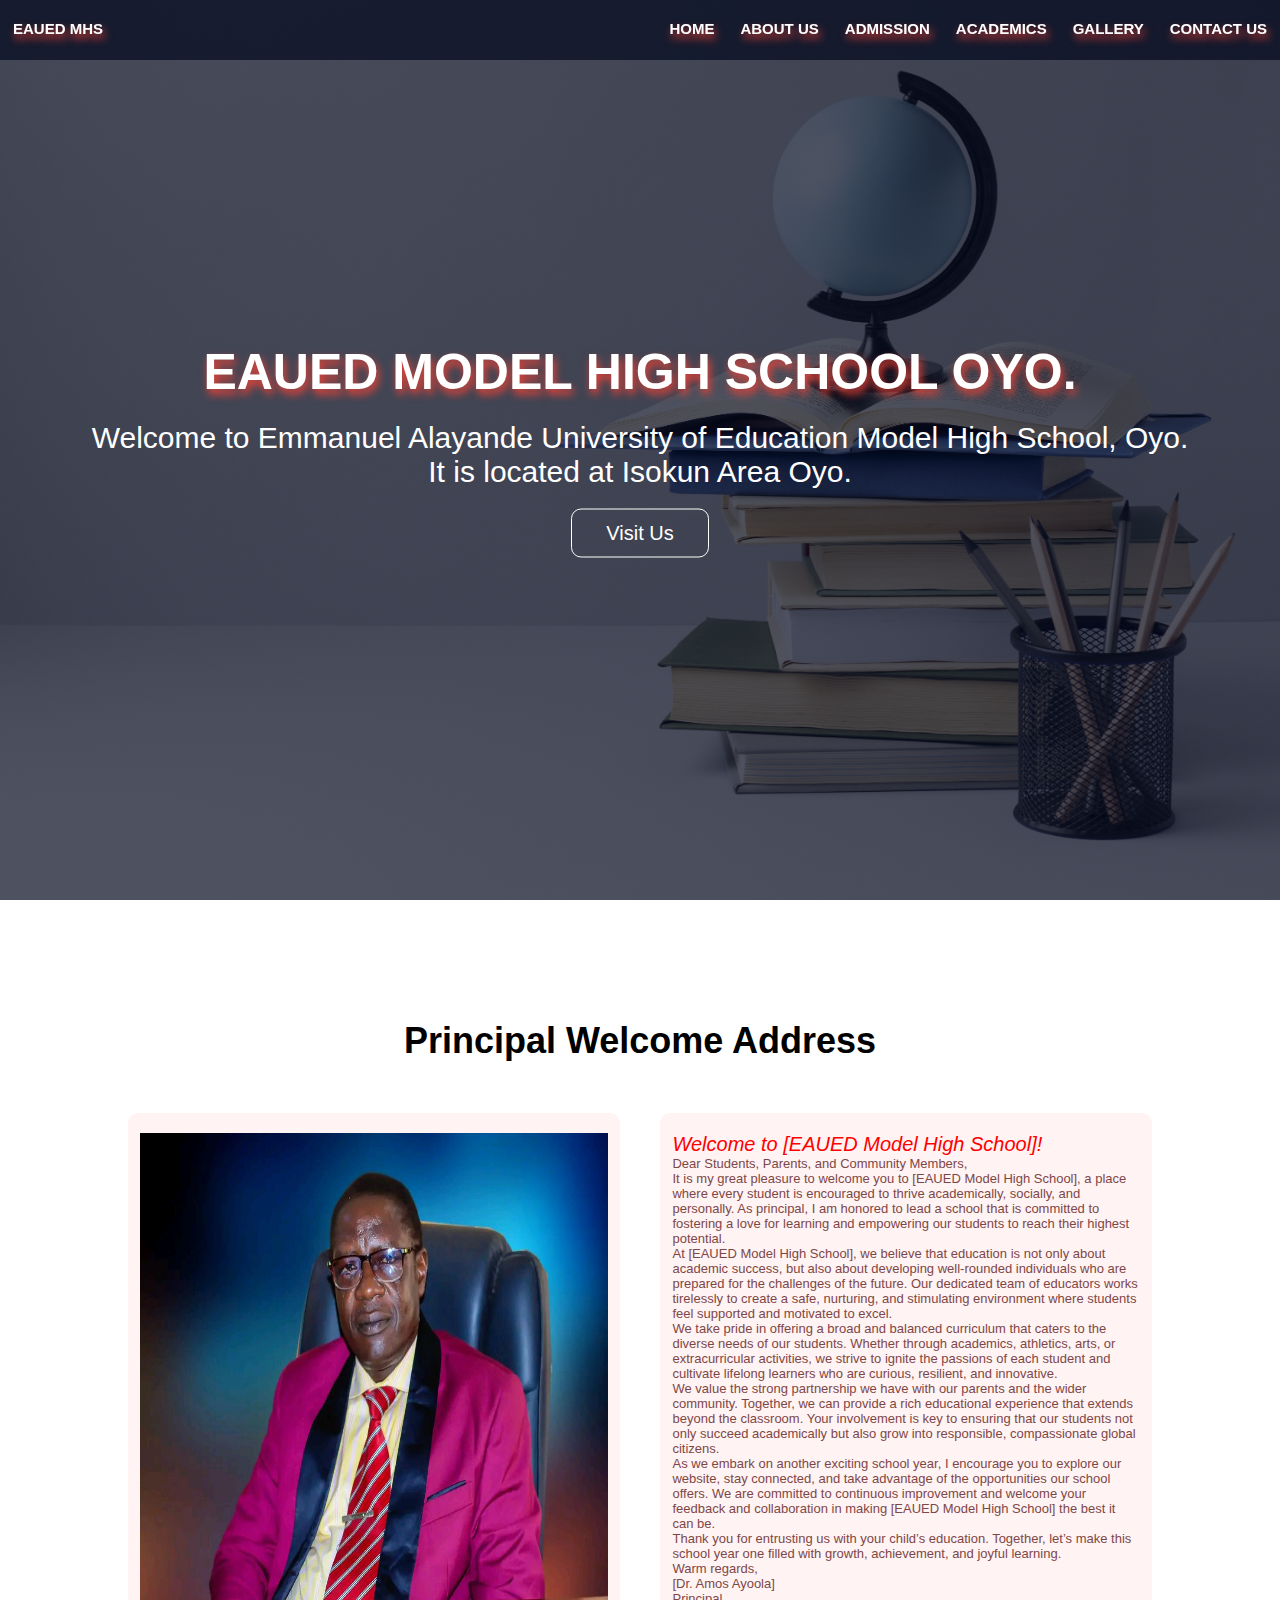
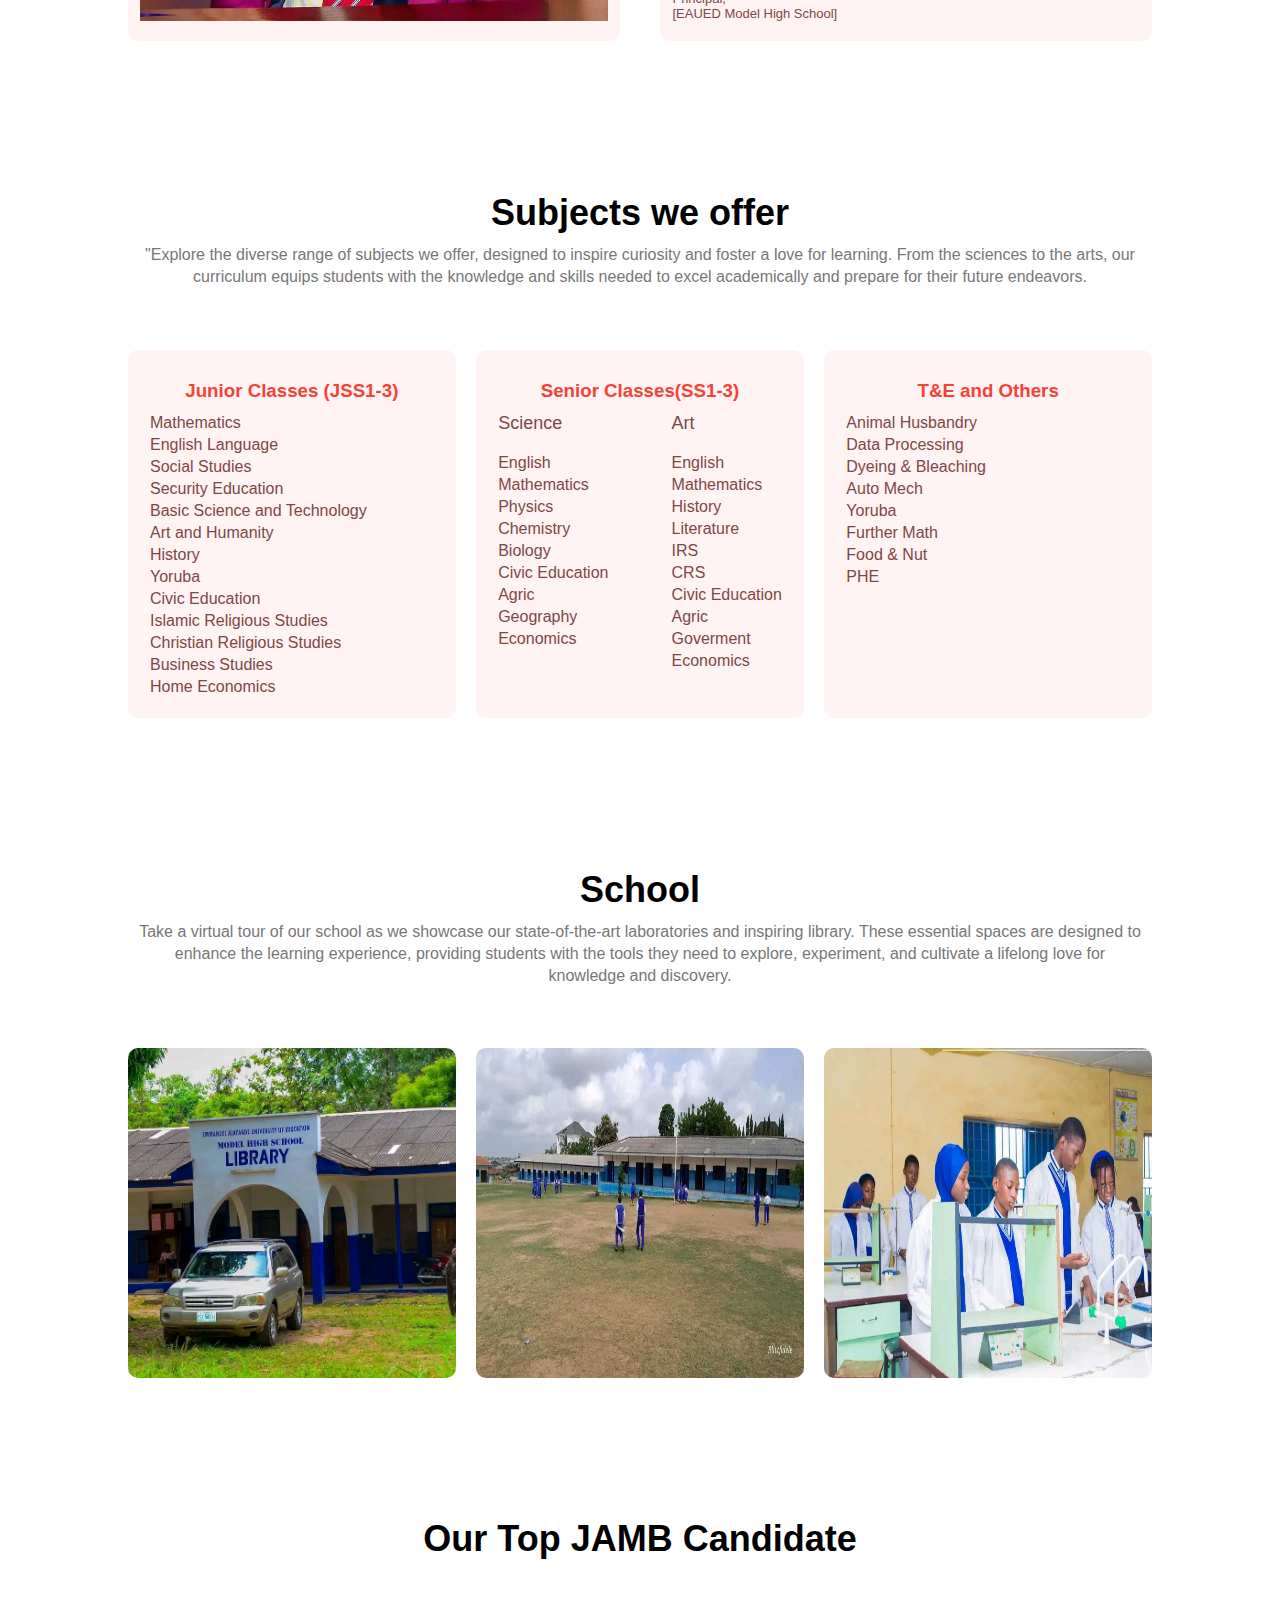
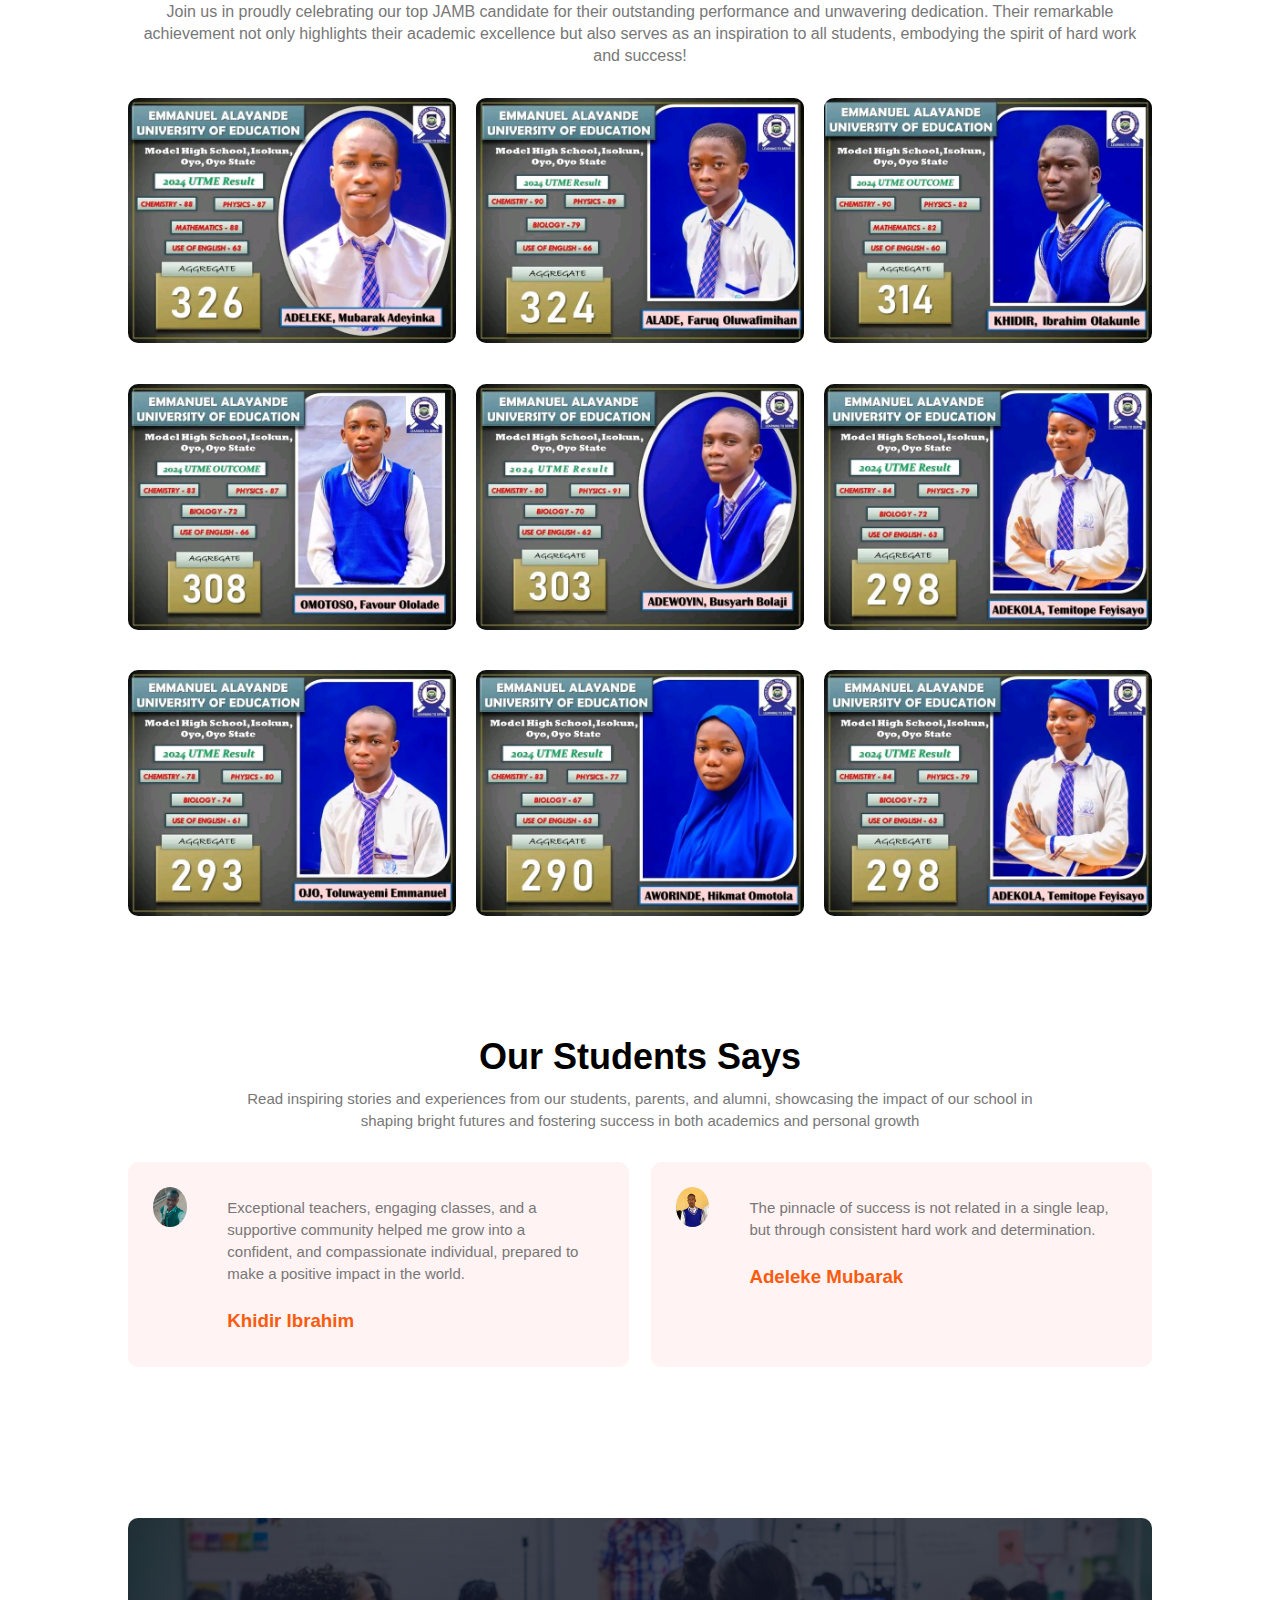
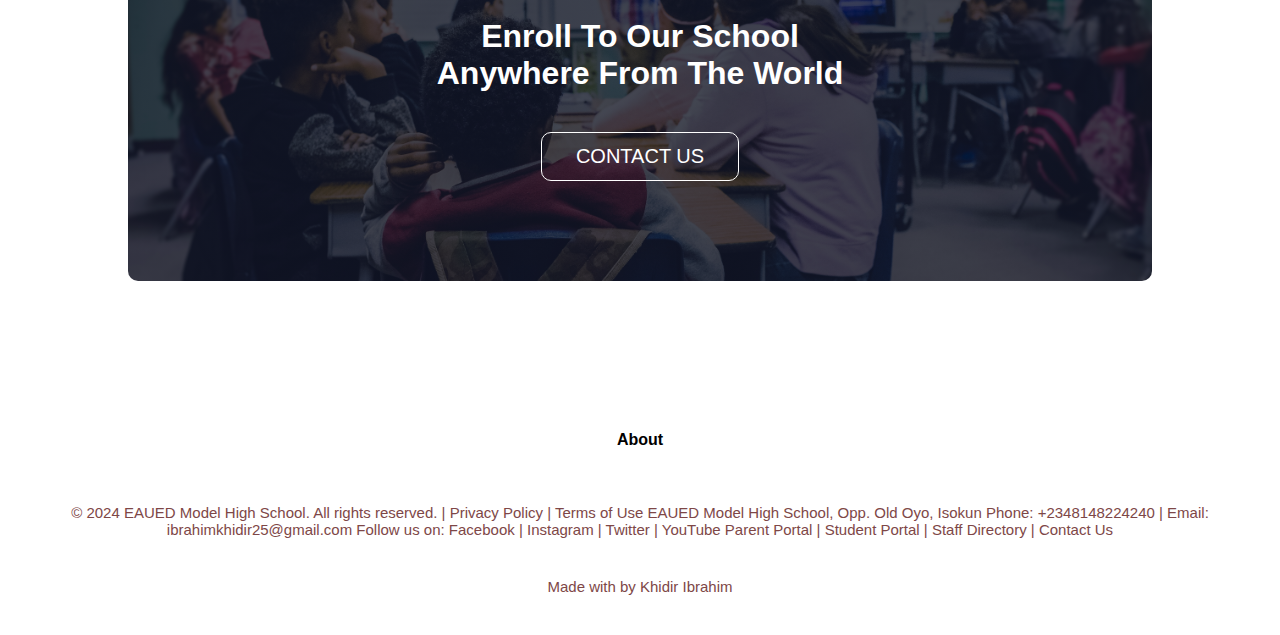
<file: index.html>
<!DOCTYPE html>
<html>
  <head>
    <meta name="viewport" content="width= device-width, initial-scale=1.0" />
    <title>EACOED MHS</title>
    <link rel="stylesheet" href="https://cdnjs.cloudflare.com/ajax/libs/font-awesome/6.5.2/css/all.min.css" integrity="sha512-SnH5WK+bZxgPHs44uWIX+LLJAJ9/2PkPKZ5QiAj6Ta86w+fsb2TkcmfRyVX3pBnMFcV7oQPJkl9QevSCWr3W6A==" crossorigin="anonymous" referrerpolicy="no-referrer" />
    <link rel="stylesheet" href="class.css">
  </head>
  <body>
    <section class="navigation-bar">
      <nav>
        <ul class="sidebar">
          <li onclick=hideSidebar() ><a></a><svg xmlns="http://www.w3.org/2000/svg" height="26px" viewBox="0 -960 960 960" width="26px" fill="#e8eaed"><path d="m256-200-56-56 224-224-224-224 56-56 224 224 224-224 56 56-224 224 224 224-56 56-224-224-224 224Z"/></svg></li>
          <li><a href="index.html">HOME</a></li>
          <li><a href="about-us.html">ABOUT US</a></li>
          <li><a href="admission.html">ADMISSION</a></li>
          <li><a href="academics.html">ACADEMICS</a></li>
          <li><a href="gallery.html">GALLERY</a></li>
          <li><a href="contact.html">CONTACT US</a></li>
      
        </ul>
        <ul>
          <li ><a href="#">EAUED MHS</a></li>
          <li class="hideOnMobile"><a href="index.html">HOME</a></li>
          <li class="hideOnMobile"><a href="about-us.html">ABOUT US</a></li>
          <li class="hideOnMobile"><a href="admission.html">ADMISSION</a></li>
          <li class="hideOnMobile"><a href="academics.html">ACADEMICS</a></li>
          <li class="hideOnMobile"><a href="gallery.html">GALLERY</a></li>
          <li class="hideOnMobile"><a href="contact.html">CONTACT US</a></li>
          <li onclick=showSidebar() class="hidden" ><a  ><svg xmlns="http://www.w3.org/2000/svg" height="26px" viewBox="0 -960 960 960" width="26px" fill="#e8eaed"><path d="M120-240v-80h720v80H120Zm0-200v-80h720v80H120Zm0-200v-80h720v80H120Z"/></svg></a></li>
        </ul>
      </nav>
    <section class="header">
      <div class="body">
        <h1>EAUED MODEL HIGH SCHOOL OYO.</h1>
        <p>Welcome to Emmanuel Alayande University of Education Model High School, Oyo. <br> It is located at Isokun Area Oyo.</p>
        <a href="#" class="hero-btn">Visit Us</a>
      </div>
      </section>
    

      <section class="welcome-address">
        <h1 class="course">Principal Welcome Address</h1>
        <div class="message-row">
          <div class="message-col">
            <img src="principal.jpg" alt="">
        </div>
            <div class="message-col">
            <p> <em>Welcome to [EAUED Model High School]!</em>
            <br>
              Dear Students, Parents, and Community Members,
              <br>
              It is my great pleasure to welcome you to [EAUED Model High School], a place where every student is encouraged to thrive academically, socially, and personally. As principal, I am honored to lead a school that is committed to fostering a love for learning and empowering our students to reach their highest potential.
              <br>
              At [EAUED Model High School], we believe that education is not only about academic success, but also about developing well-rounded individuals who are prepared for the challenges of the future. Our dedicated team of educators works tirelessly to create a safe, nurturing, and stimulating environment where students feel supported and motivated to excel.
              <br>
              We take pride in offering a broad and balanced curriculum that caters to the diverse needs of our students. Whether through academics, athletics, arts, or extracurricular activities, we strive to ignite the passions of each student and cultivate lifelong learners who are curious, resilient, and innovative.
              <br>
              We value the strong partnership we have with our parents and the wider community. Together, we can provide a rich educational experience that extends beyond the classroom. Your involvement is key to ensuring that our students not only succeed academically but also grow into responsible, compassionate global citizens.
              <br>
              As we embark on another exciting school year, I encourage you to explore our website, stay connected, and take advantage of the opportunities our school offers. We are committed to continuous improvement and welcome your feedback and collaboration in making [EAUED Model High School] the best it can be.
              <br>
              Thank you for entrusting us with your child’s education. Together, let’s make this school year one filled with growth, achievement, and joyful learning.
              <br>
              Warm regards,
              <br>
              [Dr. Amos Ayoola]
              <br>
              Principal,
              <br>
               [EAUED Model High School]</p>
            </div> 
          </div>
        </div>
      </section>
  <!---Course-->

    <section class="course">
       <h1>Subjects we offer</h1>
       <p>"Explore the diverse range of subjects we offer, designed to inspire curiosity and foster a love for learning. From the sciences to the arts, our curriculum equips students with the knowledge and skills needed to excel academically and prepare for their future endeavors.</p>
      <div class="row">
    
        <div class="course-col">
          <h3>Junior Classes (JSS1-3)</h3>
          <ul>
            <li>Mathematics</li>
            <li>English Language</li>
            <li>Social Studies</li>
            <li>Security Education</li>
            <li>Basic Science and Technology</li>
            <li>Art and Humanity</li>
            <li>History</li>
            <li>Yoruba</li>
            <li>Civic Education</li>
            <li>Islamic Religious Studies</li>
            <li>Christian Religious Studies</li>
            <li>Business Studies</li>
            <li>Home Economics</li>
          </ul>
        </div>
     <div class="course-col">
       <h3>Senior Classes(SS1-3)</h3>
       <div class="subject">
          <div class="subject-col">
          <ul>
            <h4>Science</h4>
            <br>
            <li>English </li>
            <li>Mathematics</li>
            <li>Physics</li>
            <li>Chemistry</li>
            <li>Biology</li>
            <li>Civic Education</li>
            <li>Agric</li>
            <li>Geography</li>
            <li>Economics</li>
          </ul>
        </div>
       <div class="subject-col">
          <ul>
            <h4>Art</h4>
             <br>
            <li>English</li>
            <li>Mathematics</li>
            <li>History</li>
            <li>Literature</li>
            <li>IRS</li>
            <li>CRS</li>
            <li>Civic Education</li>
            <li>Agric</li>
            <li>Goverment</li>
            <li>Economics</li>
          </ul>
        </div>
      </div>
    </div>
      <div class="course-col">
        <h3>T&E and Others</h3>
        <li>Animal Husbandry</li>
            <li>Data Processing</li>
            <li>Dyeing & Bleaching</li>
            <li>Auto Mech</li>
            <li>Yoruba</li>
            <li>Further Math </li>
            <li>Food & Nut</li>
            <li>PHE</li>
     </div>
        
      </div>
      </section>

      <!------School------>

    <section class="course">
      <h1> School</h1>
      <p>Take a virtual tour of our school as we showcase our state-of-the-art laboratories and inspiring library. These essential spaces are designed to enhance the learning experience, providing students with the tools they need to explore, experiment, and cultivate a lifelong love for knowledge and discovery.</p>
     
      <div class="row">
        <div class="school-col">
          <img src="library.jpg" alt="">
          <div class="layer">
            <h3>LIBRARY</h3>
          </div>
        </div>
        <div class="school-col">
          <img src="school.jpg" alt="">
          <div class="layer">
            <h3>BUILDING</h3>
          </div>
        </div>
        <div class="school-col">
          <img src="lab.jpg" alt="">
          <div class="layer">
            <h3>LABORATORY</h3>
          </div>
        </div>
      </div>
    </section>
    
  <!-- ---Jamb--- -->

  <section class="jamb">
    <h1 class="course">Our Top JAMB Candidate</h1>
    <p>Join us in proudly celebrating our top JAMB candidate for their outstanding performance and unwavering dedication. Their remarkable achievement not only highlights their academic excellence but also serves as an inspiration to all students, embodying the spirit of hard work and success!</p>
    <div class="jamb-row">
      <div class="jamb-col">
        <img src="mubarak.jpg" alt="">
      </div>
      <div class="jamb-col">
        <img src="faruk.jpg" alt="">
      </div>
      <div class="jamb-col">
        <img src="ibrahim.jpg" alt="">
      </div>
      </div>
  </section>
  <section class="jamb">
    <div class="jamb-row">
      <div class="jamb-col">
        <img src="favour.jpg" alt="">
      </div>
      <div class="jamb-col">
        <img src="bolaji.jpg" alt="">
      </div>
      <div class="jamb-col">
        <img src="temitope.jpg" alt="">
      </div>
    </div>
  </section>
</section>
<section class="jamb">
  <div class="jamb-row">
    <div class="jamb-col">
      <img src="tolu.jpg" alt="">
    </div>
    <div class="jamb-col">
      <img src="hikmat.jpg" alt="">
    </div>
    <div class="jamb-col">
      <img src="temitope.jpg" alt="">
    </div>
  </div>
</section>
 

<!-----Testimonials----->

<section class="testimonial">
  <h1 class="course"> Our Students Says</h1>
  <p class="course">Read inspiring stories and experiences from our students, parents, and alumni, showcasing the impact of our school in shaping bright futures and fostering success in both academics and personal growth </p>
  <div class="testimonial-row">
    <div class="testimonial-col">
      <img src="testimonial2.jpg" alt="">
      <div>
        <p>Exceptional teachers, engaging classes, and a supportive community helped me grow into a confident, and compassionate individual, prepared to make a positive impact in the world.</p>
        <h3>Khidir Ibrahim</h3>
        <div class="star">
        <i class="fa-solid fa-star"></i>
        <i class="fa-solid fa-star"></i>
        <i class="fa-solid fa-star"></i>
        <i class="fa-solid fa-star"></i>
        <i class="fa-regular fa-star"></i>
        </div>
      </div>
    </div>
    <div class="testimonial-col">
      <img src="testmonial1.jpg" alt="">
      <div>
        <p>The pinnacle of success is not related in a single leap, but through consistent hard work and determination.</p>
        <h3>Adeleke Mubarak</h3>
        <div class="star">
        <i class="fa-solid fa-star"></i>
        <i class="fa-solid fa-star"></i>
        <i class="fa-solid fa-star"></i>
        <i class="fa-solid fa-star"></i>
        <i class="fa-solid fa-star-half-stroke"></i>
        </div>
      </div>
    </div>
</section>



<!-- ---Call to action--- -->


<section class="cta">
<h1>Enroll To Our School <br> Anywhere From The World</h1>
<a href="contact.html" class="hero-btn"> CONTACT US</a>
</section>

<!-- ---footer-- -->

<section class="footer">
  <h4>About</h4>
  <p><p>© 2024 EAUED Model High School. All rights reserved. | Privacy Policy | Terms of Use

    EAUED Model High School, Opp. Old Oyo, Isokun  
    Phone: +2348148224240 | Email: ibrahimkhidir25@gmail.com
    
    Follow us on: Facebook | Instagram | Twitter | YouTube
    
    Parent Portal | Student Portal | Staff Directory | Contact Us</p>
  <div class="icon">
    <i class="fa-brands fa-facebook-f"></i>
    <i class="fa-brands fa-instagram"></i>
    <i class="fa-brands fa-twitter"></i>
    <i class="fa-brands fa-linkedin-in"></i>
  </div>
  <p> Made with <i class="fa-regular fa-heart"></i> by Khidir Ibrahim</p>
</section>
</section>
  <script>
    function showSidebar(){
        const sidebar = document.querySelector('.sidebar')
        sidebar.style.display = 'flex'
      }
      function hideSidebar(){
        const sidebar = document.querySelector('.sidebar')
        sidebar.style.display = 'none'
      }
  </script>
  </body>
</html>
</file>
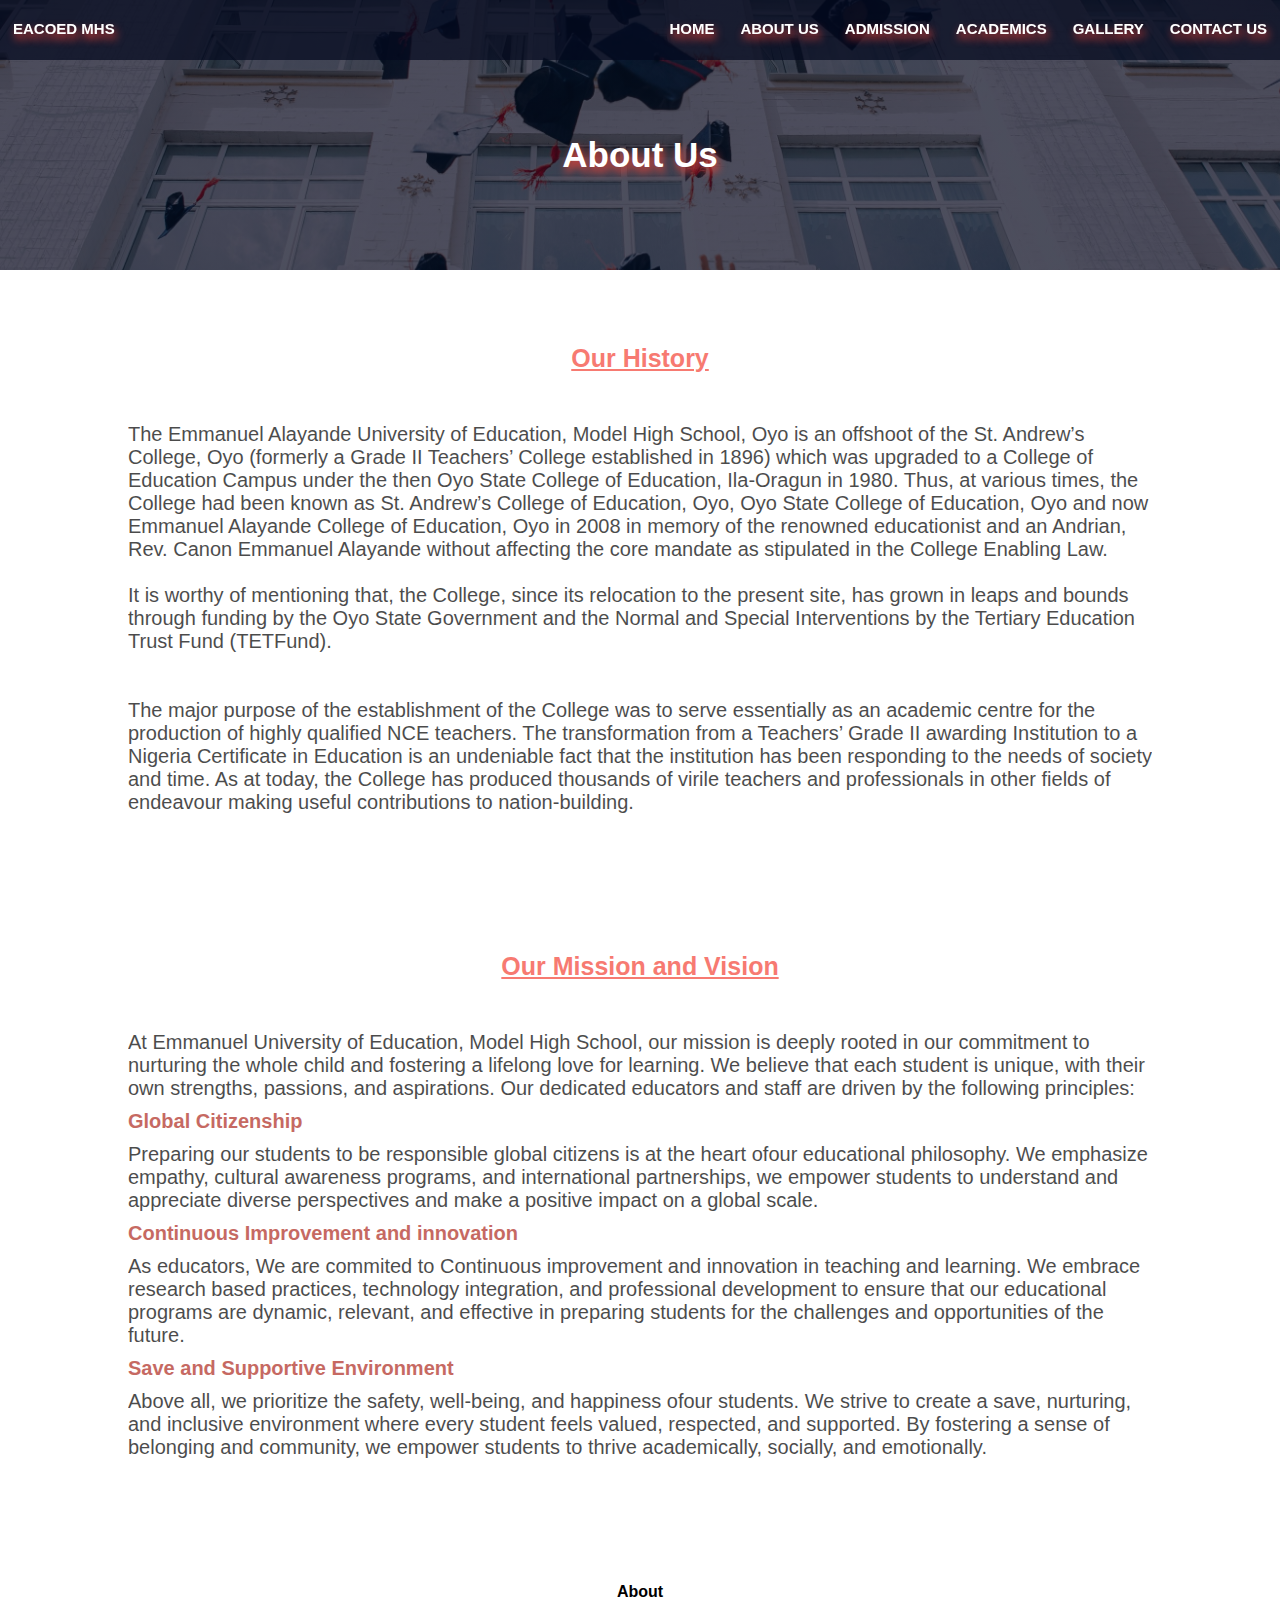
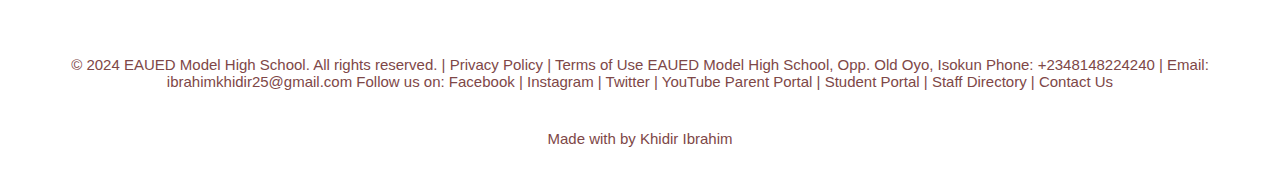
<file: about-us.html>
<!DOCTYPE html>
<html>
  <head>
    <meta name="viewport" content="width=device-width, initial-scale=1.0" />
    <title>About Us</title>
    <link rel="stylesheet" href="https://cdnjs.cloudflare.com/ajax/libs/font-awesome/6.5.2/css/all.min.css" integrity="sha512-SnH5WK+bZxgPHs44uWIX+LLJAJ9/2PkPKZ5QiAj6Ta86w+fsb2TkcmfRyVX3pBnMFcV7oQPJkl9QevSCWr3W6A==" crossorigin="anonymous" referrerpolicy="no-referrer" />
    <link rel="stylesheet" href="class.css">
  </head>
  <body>
    <secton class="navigation-bar">
      <nav>
        <ul class="sidebar">
          <li onclick=hideSidebar() ><a ></a><svg xmlns="http://www.w3.org/2000/svg" height="26px" viewBox="0 -960 960 960" width="26px" fill="#e8eaed"><path d="m256-200-56-56 224-224-224-224 56-56 224 224 224-224 56 56-224 224 224 224-56 56-224-224-224 224Z"/></svg></li>
          <li><a href="index.html">HOME</a></li>
          <li><a href="about-us.html">ABOUT US</a></li>
          <li><a href="admission.html">ADMISSION</a></li>
          <li><a href="academics.html">ACADEMICS</a></li>
          <li><a href="gallery.html">GALLERY</a></li>
          <li><a href="contact.html">CONTACT US</a></li>
         
        </ul>
        <ul>
          <li><a href="#">EACOED MHS</a></li>
          <li class="hideOnMobile"><a href="index.html">HOME</a></li>
          <li class="hideOnMobile"><a href="about-us.html">ABOUT US</a></li>
          <li class="hideOnMobile"><a href="admission.html">ADMISSION</a></li>
          <li class="hideOnMobile"><a href="academics.html">ACADEMICS</a></li>
          <li class="hideOnMobile"><a href="gallery.html">GALLERY</a></li>
          <li class="hideOnMobile"><a href="contact.html">CONTACT US</a></li>
          <li onclick=showSidebar() class="hidden" ><a ><svg xmlns="http://www.w3.org/2000/svg" height="26px" viewBox="0 -960 960 960" width="26px" fill="#e8eaed"><path d="M120-240v-80h720v80H120Zm0-200v-80h720v80H120Zm0-200v-80h720v80H120Z"/></svg></a></li>
        </ul>
      </nav>
    </secton>
    <section class="sub-header">
      <h1> About Us</h1>
      </section>
      <div class="about-page">
      <section class="our-history">
        <h1>Our History</h1>
        <p>The Emmanuel Alayande University of Education, Model High School, Oyo is an offshoot of the St. Andrew’s College, Oyo (formerly a Grade II Teachers’ College established in 1896) which was upgraded to a College of Education Campus under the then Oyo State College of Education, Ila-Oragun in 1980. Thus, at various times, the College had been known as St. Andrew’s College of Education, Oyo, Oyo State College of Education, Oyo and now Emmanuel Alayande College of Education, Oyo in 2008 in memory of the renowned educationist and an Andrian, Rev. Canon Emmanuel Alayande without affecting the core mandate as stipulated in the College Enabling Law.
          <br> <br>
          It is worthy of mentioning that, the College, since its relocation to the present site, has grown in leaps and bounds through funding by the Oyo State Government and the Normal and Special Interventions by the Tertiary Education Trust Fund (TETFund).
          <br> <br> <br>
          The major purpose of the establishment of the College was to serve essentially as an academic centre for the production of highly qualified NCE teachers.  The transformation from a Teachers’ Grade II awarding Institution to a Nigeria Certificate in Education is an undeniable fact that the institution has been responding to the needs of society and time. As at today, the College has produced thousands of virile teachers and professionals in other fields of endeavour making useful contributions to nation-building.</p>
      </section>
        
      <section class="our-mission">
        <h1> Our Mission and Vision</h1>
        <p> At Emmanuel University of Education, Model High School,  our mission is deeply rooted in our commitment to nurturing the whole child and fostering a lifelong love for learning. We believe that each student is unique, with their own strengths, passions, and aspirations. Our dedicated educators and staff are driven by the following principles:</p>
        
        <h4>Global Citizenship</h4>
        <p> Preparing our students to be responsible global citizens is at the heart ofour educational philosophy. We emphasize empathy, cultural awareness programs, and international partnerships, we empower students to understand and appreciate diverse perspectives and make a positive impact on a global scale.</p>
        <h4>Continuous Improvement and innovation</h4>
        <p>As educators, We are commited to Continuous improvement and innovation in teaching and learning. We embrace research based practices, technology integration, and professional development to ensure that our educational programs are dynamic, relevant, and effective in preparing students for the challenges and opportunities of the future. </p>
        <h4>Save and Supportive Environment</h4>
        <p>Above all, we prioritize the safety, well-being, and happiness ofour students. We strive to create a save, nurturing, and inclusive environment where every student feels valued, respected, and supported. By fostering a sense of belonging and community, we empower students to thrive academically, socially, and emotionally.</p>
      </section>


      </div>
<!-- ---footer-- -->

<section class="footer">
  <h4>About</h4>
  <p><p>© 2024 EAUED Model High School. All rights reserved. | Privacy Policy | Terms of Use

    EAUED Model High School, Opp. Old Oyo, Isokun  
    Phone: +2348148224240 | Email: ibrahimkhidir25@gmail.com
    
    Follow us on: Facebook | Instagram | Twitter | YouTube
    
    Parent Portal | Student Portal | Staff Directory | Contact Us</p>
  <div class="icon">
    <i class="fa-brands fa-facebook-f"></i>
    <i class="fa-brands fa-instagram"></i>
    <i class="fa-brands fa-twitter"></i>
    <i class="fa-brands fa-linkedin-in"></i>
  </div>
  <p> Made with <i class="fa-regular fa-heart"></i> by Khidir Ibrahim</p>
</section>
  <script>
    function showSidebar(){
        const sidebar = document.querySelector('.sidebar')
        sidebar.style.display = 'flex'
      }
      function hideSidebar(){
        const sidebar = document.querySelector('.sidebar')
        sidebar.style.display = 'none'
      }
  </script>
  </body>
</html>
</file>
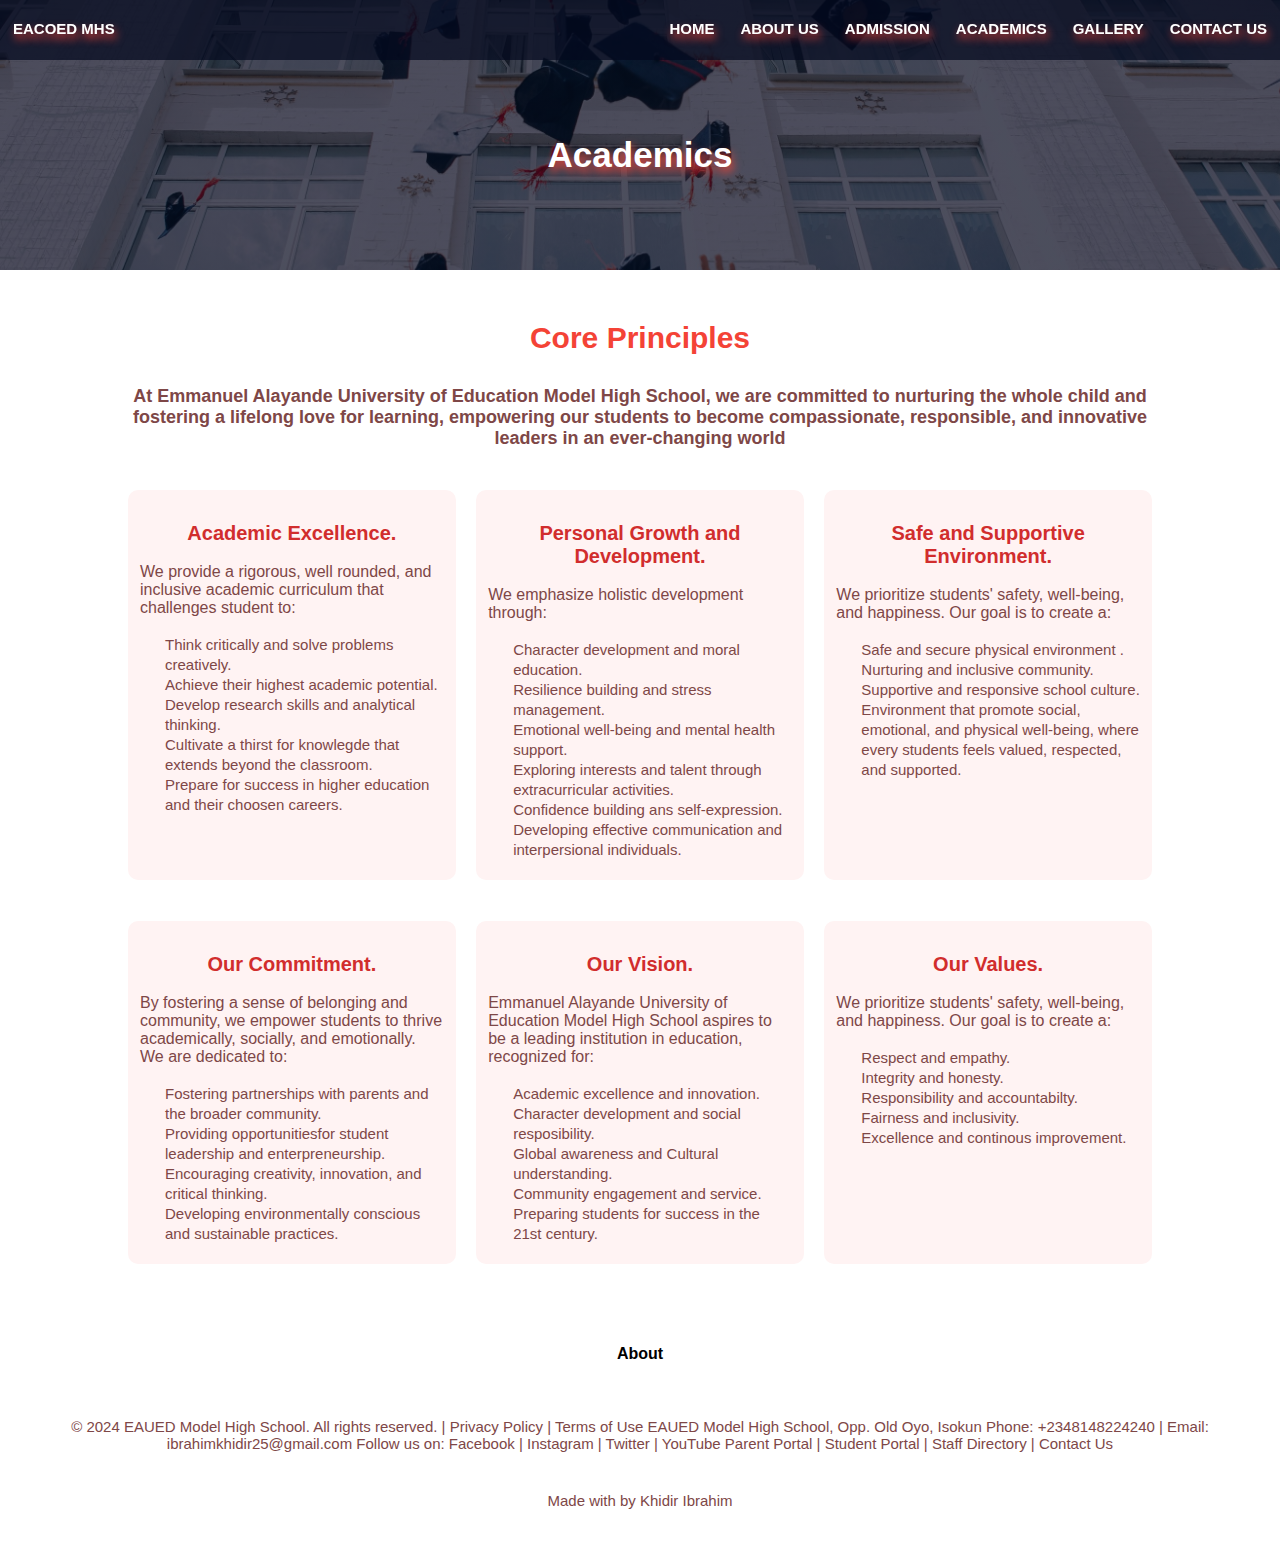
<file: academics.html>
<!DOCTYPE html>
<html>
  <head>
    <meta name="viewport" content="width=device-width, initial-scale=1.0" />
    <title>Academics</title>
    <link rel="stylesheet" href="https://cdnjs.cloudflare.com/ajax/libs/font-awesome/6.5.2/css/all.min.css" integrity="sha512-SnH5WK+bZxgPHs44uWIX+LLJAJ9/2PkPKZ5QiAj6Ta86w+fsb2TkcmfRyVX3pBnMFcV7oQPJkl9QevSCWr3W6A==" crossorigin="anonymous" referrerpolicy="no-referrer" />
    <link rel="stylesheet" href="class.css">
  </head>
  <body>
    <section class="navigation-bar">
      <nav>
        <ul class="sidebar">
          <li onclick=hideSidebar() ><a ></a><svg xmlns="http://www.w3.org/2000/svg" height="26px" viewBox="0 -960 960 960" width="26px" fill="#e8eaed"><path d="m256-200-56-56 224-224-224-224 56-56 224 224 224-224 56 56-224 224 224 224-56 56-224-224-224 224Z"/></svg></li>
          <li><a href="index.html">HOME</a></li>
          <li><a href="about-us.html">ABOUT US</a></li>
          <li><a href="admission.html">ADMISSION</a></li>
          <li><a href="academics.html">ACADEMICS</a></li>
          <li><a href="gallery.html">GALLERY</a></li>
          <li><a href="contact.html">CONTACT US</a></li>
         
        </ul>
        <ul>
          <li><a href="#">EACOED MHS</a></li>
          <li class="hideOnMobile"><a href="index.html">HOME</a></li>
          <li class="hideOnMobile"><a href="about-us.html">ABOUT US</a></li>
          <li class="hideOnMobile"><a href="admission.html">ADMISSION</a></li>
          <li class="hideOnMobile"><a href="academics.html">ACADEMICS</a></li>
          <li class="hideOnMobile"><a href="gallery.html">GALLERY</a></li>
          <li class="hideOnMobile"><a href="contact.html">CONTACT US</a></li>
          <li onclick=showSidebar() class="hidden" ><a ><svg xmlns="http://www.w3.org/2000/svg" height="26px" viewBox="0 -960 960 960" width="26px" fill="#e8eaed"><path d="M120-240v-80h720v80H120Zm0-200v-80h720v80H120Zm0-200v-80h720v80H120Z"/></svg></a></li>
        </ul>
      </nav>
    </section>
    <section class="sub-header">
      
      <h1> Academics</h1>
      </section>

      <section class="core-principles">
        <h1>Core Principles</h1>
        <h2>At Emmanuel Alayande University of Education Model High School, we are committed to nurturing the whole child and fostering a lifelong love for learning, empowering our students to become compassionate, responsible, and innovative leaders in an ever-changing world</h2>
        
        <div class="core-principles-row">
          <div class="core-principles-col">
            <h1>Academic Excellence.</h1>
            <br>
            <p>We provide a rigorous, well rounded, and inclusive academic curriculum that challenges student to:</p>
            <br>
            <ul>
              <li>Think critically and solve problems creatively.</li>
              <li>Achieve their highest academic potential.</li>
              <li>Develop research skills and analytical thinking.</li>
              <li>Cultivate a thirst for knowlegde that extends beyond the classroom.</li>
              <li>Prepare for success in higher education and their choosen careers.</li>
            </ul>
          </div>
          <div class="core-principles-col">
            <h1>Personal Growth and Development.</h1>
            <br>
            <p>We emphasize holistic development through:</p>
            <br>
            <ul>
              <li>Character development and moral education.</li>
              <li>Resilience building and stress management.</li>
              <li>Emotional well-being and mental health support.</li>
              <li>Exploring interests and talent through extracurricular activities.</li>
              <li>Confidence building ans self-expression.</li>
              <li>Developing effective communication and interpersional individuals.</li>
            </ul>
          </div>
          <div class="core-principles-col">
            <h1>Safe and Supportive Environment.</h1>
            <br>
            <p>We prioritize students' safety, well-being, and happiness. Our goal is to create a:</p>
            <br>
            <ul>
              <li>Safe and secure physical environment .</li>
              <li>Nurturing and inclusive community.</li>
              <li>Supportive and responsive school culture.</li>
              <li>Environment that promote social, emotional, and physical well-being, where every students feels valued, respected, and supported.</li>
              
            </ul>
          </div>
        </div>
        <div class="core-principles-row">
          <div class="core-principles-col">
            <h1>Our Commitment.</h1>
            <br>
            <p>By fostering a sense of belonging and community, we empower students to thrive academically, socially, and emotionally. We are dedicated to:</p>
            <br>
            <ul>
              <li>Fostering partnerships with parents and the broader community.</li>
              <li>Providing opportunitiesfor student leadership and enterpreneurship.</li>
              <li>Encouraging creativity, innovation, and critical thinking.</li>
              <li>Developing environmentally conscious and sustainable practices.</li>
            </ul>
          </div>
          <div class="core-principles-col">
            <h1>Our Vision.</h1>
            <br>
            <p>Emmanuel Alayande University of Education Model High School aspires to be a leading institution in education, recognized for:</p>
            <br>
            <ul>
              <li>Academic excellence and innovation.</li>
              <li>Character development and social resposibility.</li>
              <li>Global awareness and Cultural understanding.</li>
              <li>Community engagement and service.</li>
              <li>Preparing students for success in the 21st century.</li>
            </ul>
          </div>
          <div class="core-principles-col">
            <h1>Our Values.</h1>
            <br>
            <p>We prioritize students' safety, well-being, and happiness. Our goal is to create a:</p>
            <br>
            <ul>
              <li>Respect and empathy.</li>
              <li>Integrity and honesty.</li>
              <li>Responsibility and accountabilty.</li>
              <li>Fairness and inclusivity.</li>
              <li>Excellence and continous improvement.</li>
              
            </ul>
          </div>
        </div>
      </section>
     


<!-- ---footer-- -->

<section class="footer">
  <h4>About</h4>
  <p><p>© 2024 EAUED Model High School. All rights reserved. | Privacy Policy | Terms of Use

    EAUED Model High School, Opp. Old Oyo, Isokun  
    Phone: +2348148224240 | Email: ibrahimkhidir25@gmail.com
    
    Follow us on: Facebook | Instagram | Twitter | YouTube
    
    Parent Portal | Student Portal | Staff Directory | Contact Us</p>
  <div class="icon">
    <i class="fa-brands fa-facebook-f"></i>
    <i class="fa-brands fa-instagram"></i>
    <i class="fa-brands fa-twitter"></i>
    <i class="fa-brands fa-linkedin-in"></i>
  </div>
  <p> Made with <i class="fa-regular fa-heart"></i> by Khidir Ibrahim</p>
</section>
  <script>
    function showSidebar(){
        const sidebar = document.querySelector('.sidebar')
        sidebar.style.display = 'flex'
      }
      function hideSidebar(){
        const sidebar = document.querySelector('.sidebar')
        sidebar.style.display = 'none'
      }
      
  </script>
  </body>
</html>
</file>
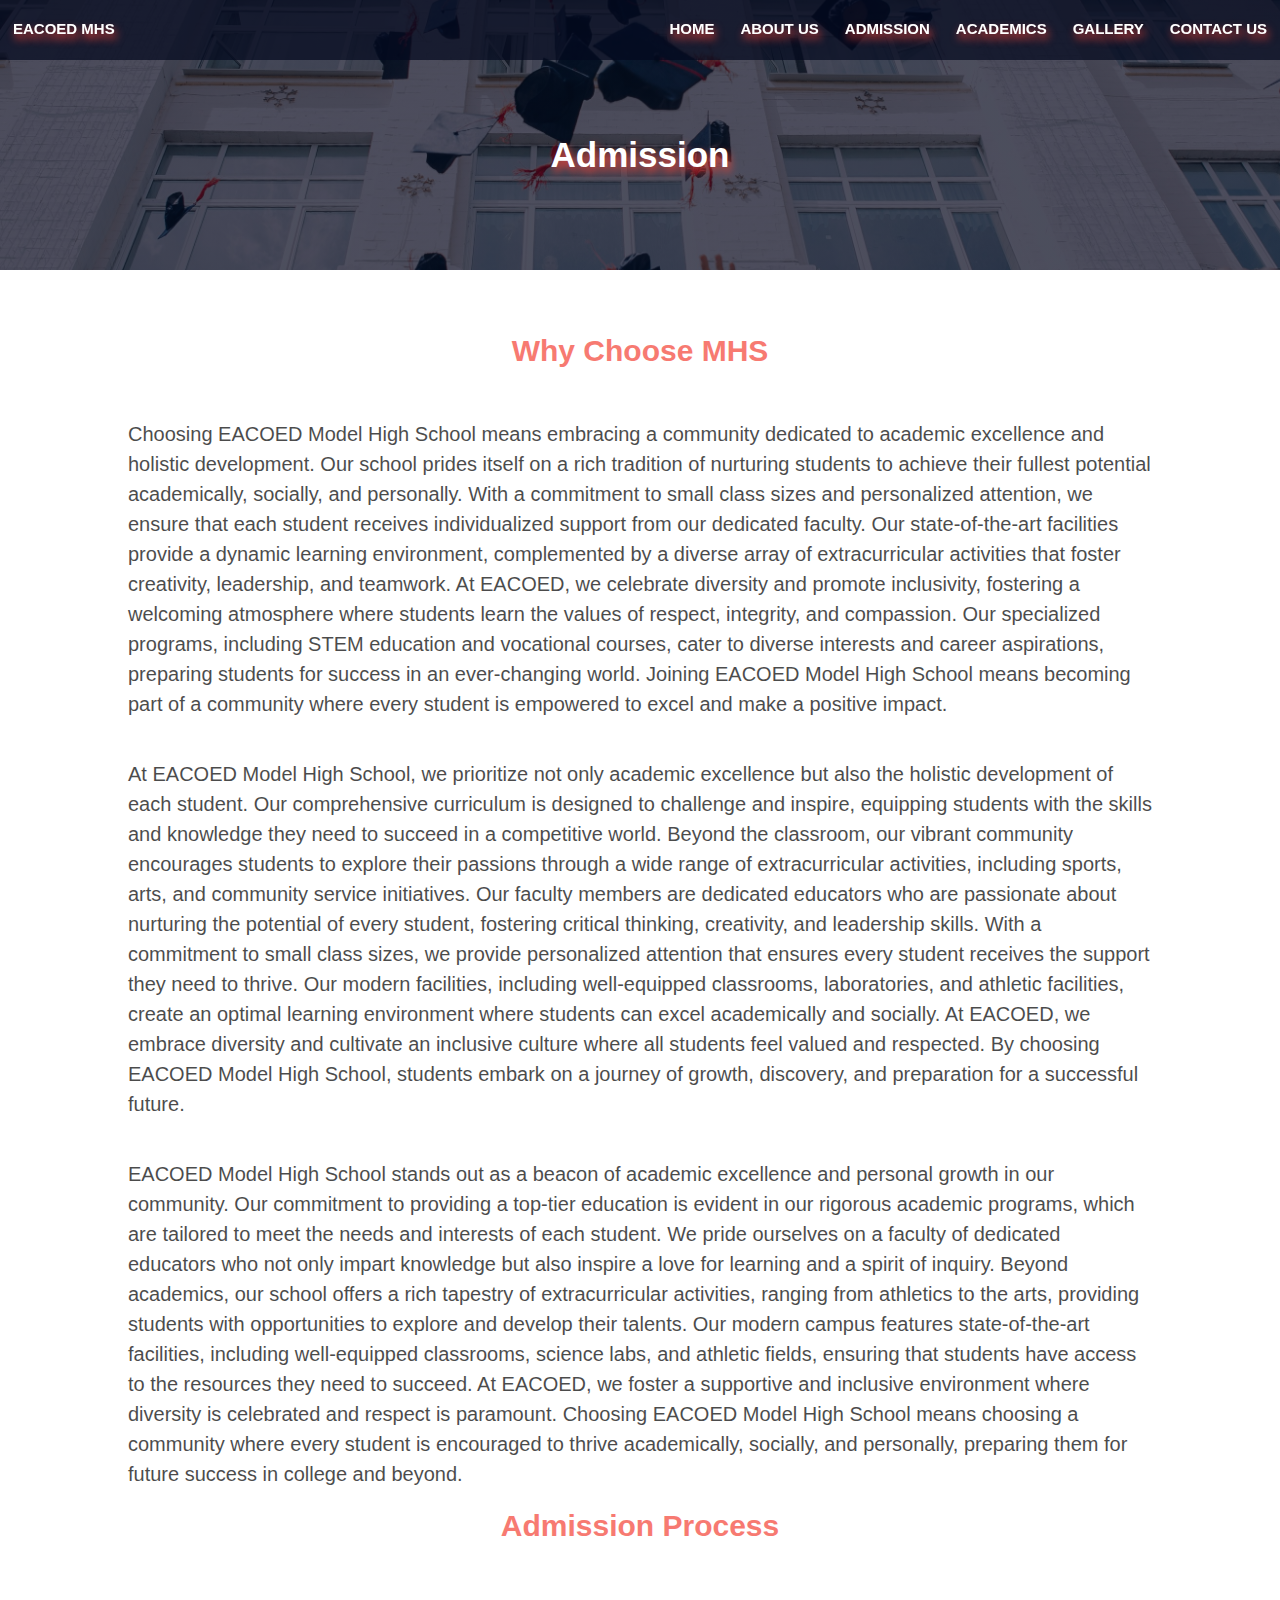
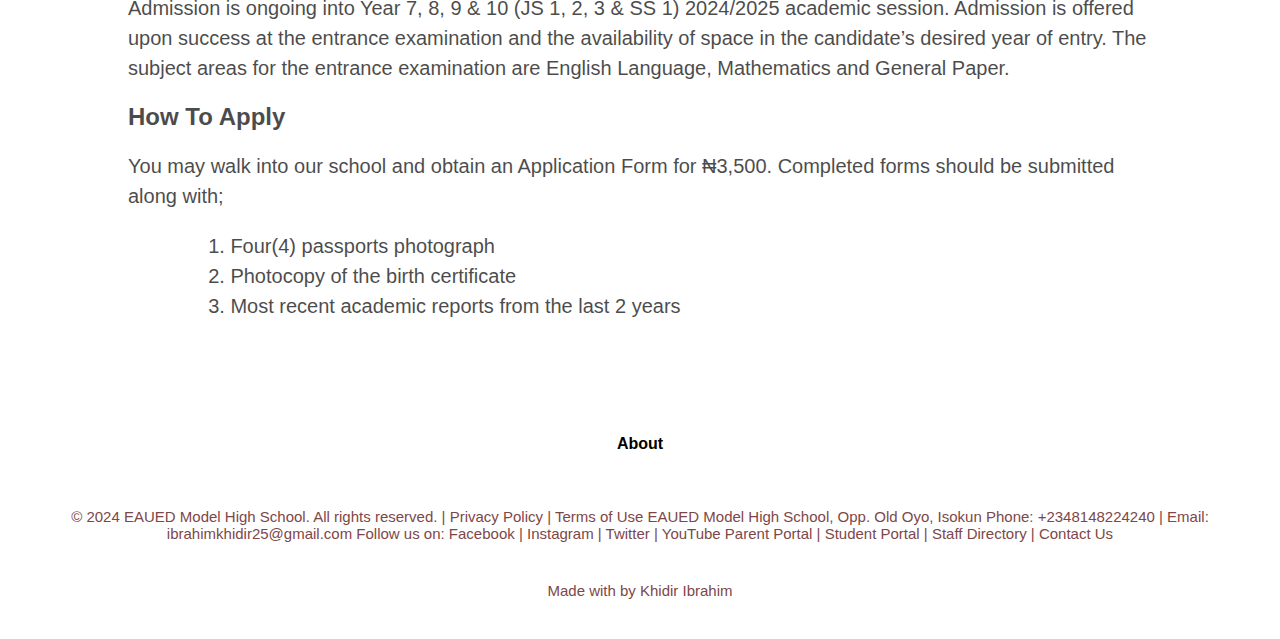
<file: admission.html>
<!DOCTYPE html>
<html>
  <head>
    <meta name="viewport" content="width=device-width, initial-scale=1.0" />
    <title>Admission</title>
    <link rel="stylesheet" href="https://cdnjs.cloudflare.com/ajax/libs/font-awesome/6.5.2/css/all.min.css" integrity="sha512-SnH5WK+bZxgPHs44uWIX+LLJAJ9/2PkPKZ5QiAj6Ta86w+fsb2TkcmfRyVX3pBnMFcV7oQPJkl9QevSCWr3W6A==" crossorigin="anonymous" referrerpolicy="no-referrer" />
    <link rel="stylesheet" href="class.css">
  </head>
  <body>
    <section class="navigation-bar">
      <nav>
        <ul class="sidebar">
          <li onclick=hideSidebar() ><a ></a><svg xmlns="http://www.w3.org/2000/svg" height="26px" viewBox="0 -960 960 960" width="26px" fill="#e8eaed"><path d="m256-200-56-56 224-224-224-224 56-56 224 224 224-224 56 56-224 224 224 224-56 56-224-224-224 224Z"/></svg></li>
          <li><a href="index.html">HOME</a></li>
          <li><a href="about-us.html">ABOUT US</a></li>
          <li><a href="admission.html">ADMISSION</a></li>
          <li><a href="academics.html">ACADEMICS</a></li>
          <li><a href="gallery.html">GALLERY</a></li>
          <li><a href="contact.html">CONTACT US</a></li>
         
        </ul>
        <ul>
          <li><a href="#">EACOED MHS</a></li>
          <li class="hideOnMobile"><a href="index.html">HOME</a></li>
          <li class="hideOnMobile"><a href="about-us.html">ABOUT US</a></li>
          <li class="hideOnMobile"><a href="admission.html">ADMISSION</a></li>
          <li class="hideOnMobile"><a href="academics.html">ACADEMICS</a></li>
          <li class="hideOnMobile"><a href="gallery.html">GALLERY</a></li>
          <li class="hideOnMobile"><a href="contact.html">CONTACT US</a></li>
          <li onclick=showSidebar() class="hidden" ><a ><svg xmlns="http://www.w3.org/2000/svg" height="26px" viewBox="0 -960 960 960" width="26px" fill="#e8eaed"><path d="M120-240v-80h720v80H120Zm0-200v-80h720v80H120Zm0-200v-80h720v80H120Z"/></svg></a></li>
        </ul>
      </nav>
    </section>
    <section class="sub-header">
      <h1> Admission</h1>
      </section>
      <section class="admission">
        <h1> Why Choose MHS</h1>
        <p>Choosing EACOED Model High School means embracing a community dedicated to academic excellence and holistic development. Our school prides itself on a rich tradition of nurturing students to achieve their fullest potential academically, socially, and personally. With a commitment to small class sizes and personalized attention, we ensure that each student receives individualized support from our dedicated faculty. Our state-of-the-art facilities provide a dynamic learning environment, complemented by a diverse array of extracurricular activities that foster creativity, leadership, and teamwork. At EACOED, we celebrate diversity and promote inclusivity, fostering a welcoming atmosphere where students learn the values of respect, integrity, and compassion. Our specialized programs, including STEM education and vocational courses, cater to diverse interests and career aspirations, preparing students for success in an ever-changing world. Joining EACOED Model High School means becoming part of a community where every student is empowered to excel and make a positive impact.

        </p>
        <p>At EACOED Model High School, we prioritize not only academic excellence but also the holistic development of each student. Our comprehensive curriculum is designed to challenge and inspire, equipping students with the skills and knowledge they need to succeed in a competitive world. Beyond the classroom, our vibrant community encourages students to explore their passions through a wide range of extracurricular activities, including sports, arts, and community service initiatives. Our faculty members are dedicated educators who are passionate about nurturing the potential of every student, fostering critical thinking, creativity, and leadership skills. With a commitment to small class sizes, we provide personalized attention that ensures every student receives the support they need to thrive. Our modern facilities, including well-equipped classrooms, laboratories, and athletic facilities, create an optimal learning environment where students can excel academically and socially. At EACOED, we embrace diversity and cultivate an inclusive culture where all students feel valued and respected. By choosing EACOED Model High School, students embark on a journey of growth, discovery, and preparation for a successful future.</p>
      <p>EACOED Model High School stands out as a beacon of academic excellence and personal growth in our community. Our commitment to providing a top-tier education is evident in our rigorous academic programs, which are tailored to meet the needs and interests of each student. We pride ourselves on a faculty of dedicated educators who not only impart knowledge but also inspire a love for learning and a spirit of inquiry. Beyond academics, our school offers a rich tapestry of extracurricular activities, ranging from athletics to the arts, providing students with opportunities to explore and develop their talents. Our modern campus features state-of-the-art facilities, including well-equipped classrooms, science labs, and athletic fields, ensuring that students have access to the resources they need to succeed. At EACOED, we foster a supportive and inclusive environment where diversity is celebrated and respect is paramount. Choosing EACOED Model High School means choosing a community where every student is encouraged to thrive academically, socially, and personally, preparing them for future success in college and beyond.</p>
      <h1>Admission Process</h1>
      <P> Admission is ongoing into Year 7, 8, 9 & 10 (JS 1, 2, 3 & SS 1) 2024/2025 academic session. Admission is offered upon success at the entrance examination and the availability of space in the candidate’s desired year of entry. The subject areas for the entrance examination are English Language, Mathematics and General Paper. </P>
      <h2> How To Apply</h2>
      <p>You may walk into our school and obtain an Application Form for ₦3,500. Completed forms should be submitted along with;</p>
      <div class="order-list">
      <ol type="1">
        <li>Four(4) passports photograph</li>
        <li>Photocopy of the birth certificate</li>
        <li>Most recent academic reports from the last 2 years</li>
      </ol>
      </div>
      </section>
     
<!-- ---footer-- -->

<section class="footer">
  <h4>About</h4>
  <p><p>© 2024 EAUED Model High School. All rights reserved. | Privacy Policy | Terms of Use

    EAUED Model High School, Opp. Old Oyo, Isokun  
    Phone: +2348148224240 | Email: ibrahimkhidir25@gmail.com
    
    Follow us on: Facebook | Instagram | Twitter | YouTube
    
    Parent Portal | Student Portal | Staff Directory | Contact Us</p>
  <div class="icon">
    <i class="fa-brands fa-facebook-f"></i>
    <i class="fa-brands fa-instagram"></i>
    <i class="fa-brands fa-twitter"></i>
    <i class="fa-brands fa-linkedin-in"></i>
  </div>
  <p> Made with <i class="fa-regular fa-heart"></i> by Khidir Ibrahim</p>
</section>
  <script>
    function showSidebar(){
        const sidebar = document.querySelector('.sidebar')
        sidebar.style.display = 'flex'
      }
      function hideSidebar(){
        const sidebar = document.querySelector('.sidebar')
        sidebar.style.display = 'none'
      }
  </script>
  </body>
</html>
</file>
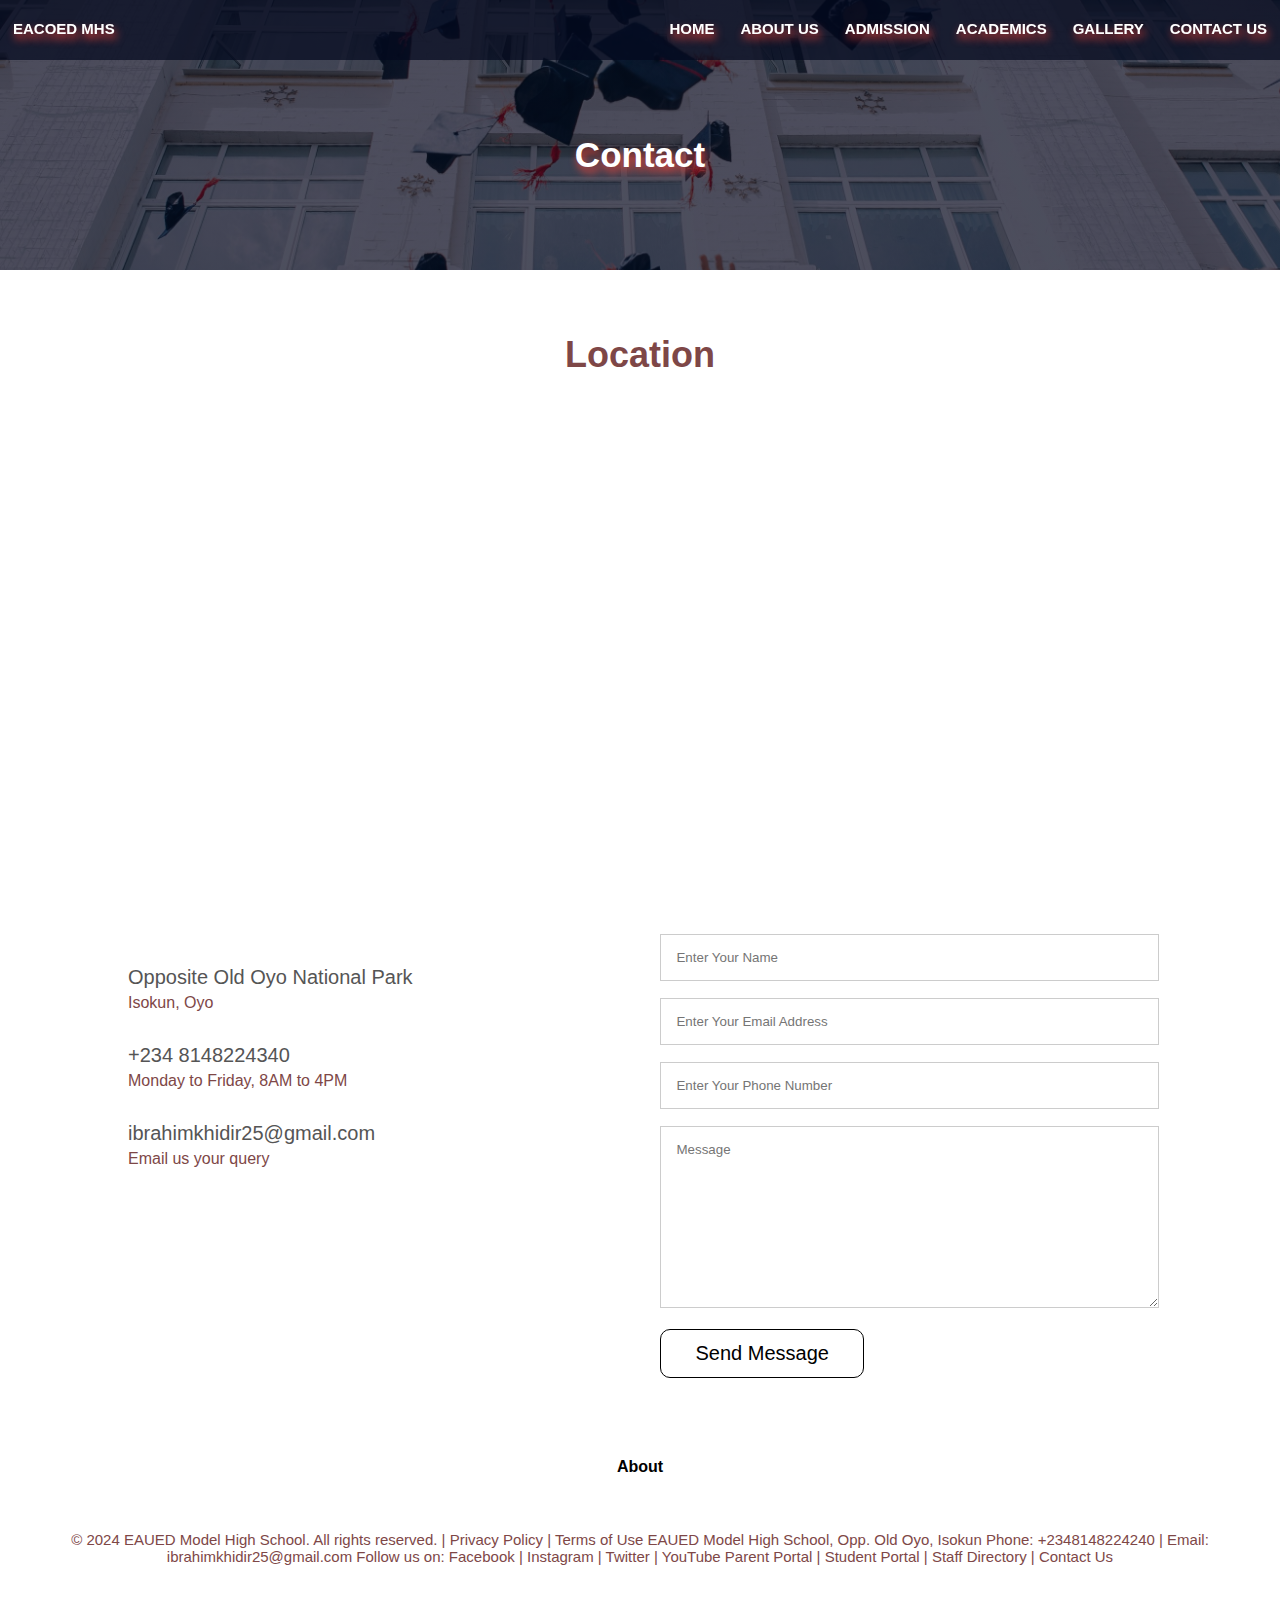
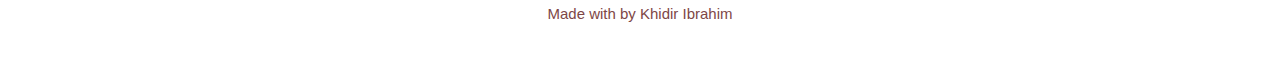
<file: contact.html>
<!DOCTYPE html>
<html>
  <head>
    <meta name="viewport" content="width=device-width, initial-scale=1.0" />
    <title>Contact</title>
    <link rel="stylesheet" href="https://cdnjs.cloudflare.com/ajax/libs/font-awesome/6.5.2/css/all.min.css" integrity="sha512-SnH5WK+bZxgPHs44uWIX+LLJAJ9/2PkPKZ5QiAj6Ta86w+fsb2TkcmfRyVX3pBnMFcV7oQPJkl9QevSCWr3W6A==" crossorigin="anonymous" referrerpolicy="no-referrer" />
    <link rel="stylesheet" href="class.css">
  </head>
  <body>
    <section class="navigation-bar">
      <nav>
        <ul class="sidebar">
          <li onclick=hideSidebar() ><a ></a><svg xmlns="http://www.w3.org/2000/svg" height="26px" viewBox="0 -960 960 960" width="26px" fill="#e8eaed"><path d="m256-200-56-56 224-224-224-224 56-56 224 224 224-224 56 56-224 224 224 224-56 56-224-224-224 224Z"/></svg></li>
          <li><a href="index.html">HOME</a></li>
          <li><a href="about-us.html">ABOUT US</a></li>
          <li><a href="admission.html">ADMISSION</a></li>
          <li><a href="academics.html">ACADEMICS</a></li>
          <li><a href="gallery.html">GALLERY</a></li>
          <li><a href="contact.html">CONTACT US</a></li>
         
        </ul>
        <ul>
          <li><a href="#">EACOED MHS</a></li>
          <li class="hideOnMobile"><a href="index.html">HOME</a></li>
          <li class="hideOnMobile"><a href="about-us.html">ABOUT US</a></li>
          <li class="hideOnMobile"><a href="admission.html">ADMISSION</a></li>
          <li class="hideOnMobile"><a href="academics.html">ACADEMICS</a></li>
          <li class="hideOnMobile"><a href="gallery.html">GALLERY</a></li>
          <li class="hideOnMobile"><a href="contact.html">CONTACT US</a></li>
          <li onclick=showSidebar() class="hidden" ><a ><svg xmlns="http://www.w3.org/2000/svg" height="26px" viewBox="0 -960 960 960" width="26px" fill="#e8eaed"><path d="M120-240v-80h720v80H120Zm0-200v-80h720v80H120Zm0-200v-80h720v80H120Z"/></svg></a></li>
        </ul>
      </nav>
    </section>
    <section class="sub-header">
      <h1> Contact</h1>
      </section>

      <section class="location">
        <h1>Location</h1>
        <iframe src="https://www.google.com/maps/embed?pb=!1m18!1m12!1m3!1d3952.4430134752147!2d3.910795900000006!3d7.8486157!2m3!1f0!2f0!3f0!3m2!1i1024!2i768!4f13.1!3m3!1m2!1s0x1037594e69307eeb%3A0x9586f721755a5567!2sEACOED%20Model%20High%20School!5e0!3m2!1sen!2sng!4v1720302748939!5m2!1sen!2sng" width="600" height="450" style="border:0;" allowfullscreen="" loading="lazy" referrerpolicy="no-referrer-when-downgrade" class="map"></iframe>
      </section>
      <section class="contact">
        <div class="row">
          <div class="contact-col">
            <div>
            <i class="fa-solid fa-house"></i>
            <span>
              <h5> Opposite Old Oyo National Park</h5>
              <p>Isokun, Oyo</p>
              </span>
            </div>
            <div>
              <i class="fa-solid fa-phone "></i>
              <span>
                <h5> +234 8148224340 </h5>
                <p>Monday to Friday, 8AM to 4PM</p>
                </span>
              </div>
              <div>
               <i class="fa-solid fa-envelope"></i>
                <span>
                  <h5> ibrahimkhidir25@gmail.com</h5>
                  <p>Email us your query</p>
                  </span>
              </div>
          </div>
          <div class="contact-col">
            <form action="https://formsubmit.co/ibrahimkhidir25@gmail.com" method="POST">
              <input type="text" placeholder="Enter Your Name" name="name">
              <input type="email" placeholder="Enter Your Email Address" name="email">
              <input type="number" placeholder="Enter Your Phone Number" name="number">
              <textarea rows="10" placeholder="Message" required name="message"></textarea>
              <button type="submit" class=" red-btn hero-btn" name="submit">Send Message</button>
            </form>
          </div>
        </div>
      </section>


<!-- ---footer-- -->

<section class="footer">
  <h4>About</h4>
  <p><p>© 2024 EAUED Model High School. All rights reserved. | Privacy Policy | Terms of Use

    EAUED Model High School, Opp. Old Oyo, Isokun  
    Phone: +2348148224240 | Email: ibrahimkhidir25@gmail.com
    
    Follow us on: Facebook | Instagram | Twitter | YouTube
    
    Parent Portal | Student Portal | Staff Directory | Contact Us</p>
  <div class="icon">
    <i class="fa-brands fa-facebook-f"></i>
    <i class="fa-brands fa-instagram"></i>
    <i class="fa-brands fa-twitter"></i>
    <i class="fa-brands fa-linkedin-in"></i>
  </div>
  <p> Made with <i class="fa-regular fa-heart"></i> by Khidir Ibrahim</p>
</section>
  <script>
    function showSidebar(){
        const sidebar = document.querySelector('.sidebar')
        sidebar.style.display = 'flex'
      }
      function hideSidebar(){
        const sidebar = document.querySelector('.sidebar')
        sidebar.style.display = 'none'
      }
  </script>
  </body>
</html>
</file>
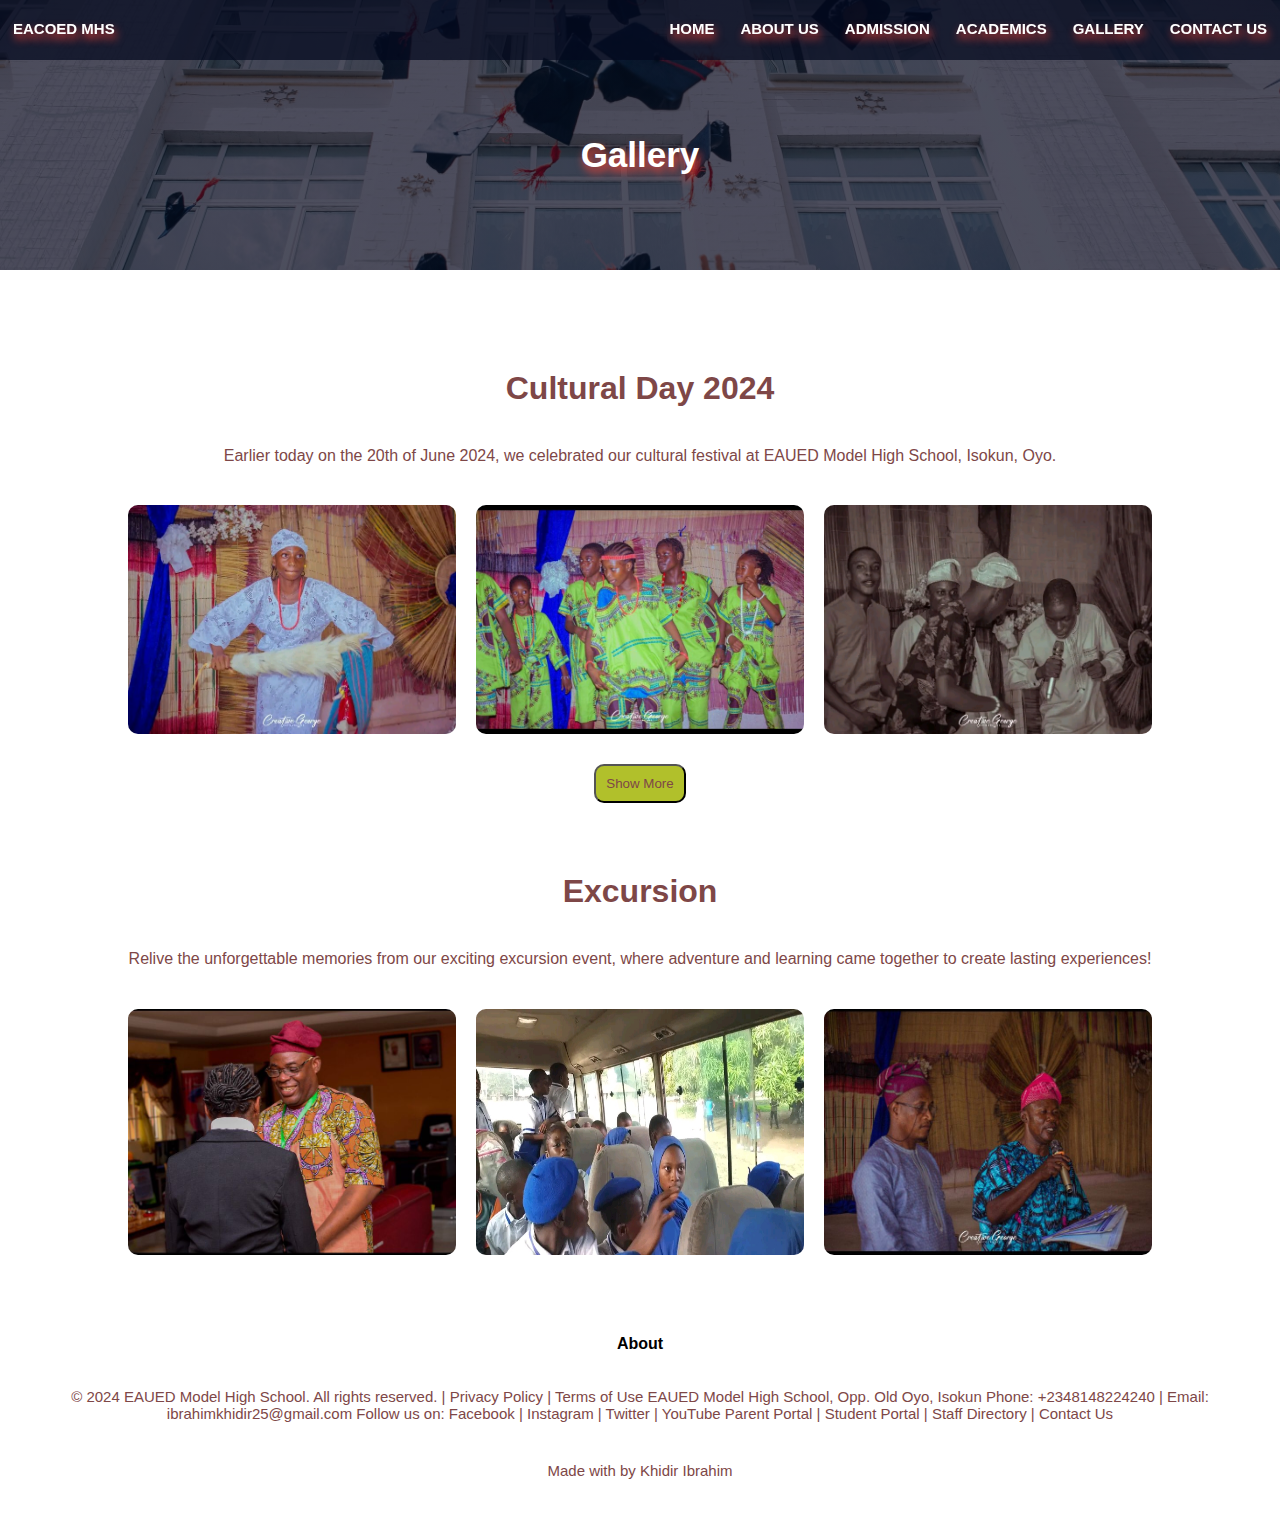
<file: gallery.html>
<!DOCTYPE html>
<html>
  <head>
    <meta name="viewport" content="width=device-width, initial-scale=1.0" />
    <title>Gallery</title>
    <link rel="stylesheet" href="https://cdnjs.cloudflare.com/ajax/libs/font-awesome/6.5.2/css/all.min.css" integrity="sha512-SnH5WK+bZxgPHs44uWIX+LLJAJ9/2PkPKZ5QiAj6Ta86w+fsb2TkcmfRyVX3pBnMFcV7oQPJkl9QevSCWr3W6A==" crossorigin="anonymous" referrerpolicy="no-referrer" />
    <link rel="stylesheet" href="class.css">
  </head>
  <body>
    <section class="navigation-bar">
      <nav>
        <ul class="sidebar">
          <li onclick=hideSidebar() ><a ></a><svg xmlns="http://www.w3.org/2000/svg" height="26px" viewBox="0 -960 960 960" width="26px" fill="#e8eaed"><path d="m256-200-56-56 224-224-224-224 56-56 224 224 224-224 56 56-224 224 224 224-56 56-224-224-224 224Z"/></svg></li>
          <li><a href="index.html">HOME</a></li>
          <li><a href="about-us.html">ABOUT US</a></li>
          <li><a href="admission.html">ADMISSION</a></li>
          <li><a href="academics.html">ACADEMICS</a></li>
          <li><a href="gallery.html">GALLERY</a></li>
          <li><a href="contact.html">CONTACT US</a></li>
         
        </ul>
        <ul>
          <li><a href="#">EACOED MHS</a></li>
          <li class="hideOnMobile"><a href="index.html">HOME</a></li>
          <li class="hideOnMobile"><a href="about-us.html">ABOUT US</a></li>
          <li class="hideOnMobile"><a href="admission.html">ADMISSION</a></li>
          <li class="hideOnMobile"><a href="academics.html">ACADEMICS</a></li>
          <li class="hideOnMobile"><a href="gallery.html">GALLERY</a></li>
          <li class="hideOnMobile"><a href="contact.html">CONTACT US</a></li>
          <li onclick=showSidebar() class="hidden" ><a ><svg xmlns="http://www.w3.org/2000/svg" height="26px" viewBox="0 -960 960 960" width="26px" fill="#e8eaed"><path d="M120-240v-80h720v80H120Zm0-200v-80h720v80H120Zm0-200v-80h720v80H120Z"/></svg></a></li>
        </ul>
      </nav>
    </section>
    <section class="sub-header">
      <h1> Gallery</h1>
      </section>

      <section class="gallery">
        <h1>Cultural Day 2024</h1>
        <p>Earlier today on the 20th of June 2024, we celebrated our cultural festival at EAUED Model High School, Isokun, Oyo.</p>
        <div class="gallery-row">
          <div class="gallery-col">
            <img src="cultural3.jpg" class="image">
            <div class="overlay">
              <h1 class="text">BATA Dance</h1>
            </div>
          </div>
          <div class="gallery-col">
            <img src="cultural1.jpg" class="image">
            <div class="middle">
              <h1 class="text">BATA Dance</h1>
            </div>
          </div>
          <div class="gallery-col">
            <img src="cultural7.jpg" class="image">
            <div class="overlay">
              <h1 class="text">BATA Dance</h1>
            </div>
          </div>
        </div>
        <div class="show-more">
          <div class="gallery-row">
            <div class="gallery-col">
              <img src="cultural6.jpg" class="image">
              <div class="overlay">
                <h1 class="text">Memories</h1>
              </div>
            </div>
            <div class="gallery-col">
              <img src="cultural4.jpg" class="image">
              <div class="middle">
                <h1 class="text">Memories</h1>
              </div>
            </div>
            <div class="gallery-col">
              <img src="cultural5.jpg" class="image">
              <div class="overlay">
                <h1 class="text">Memories</h1>
              </div>
            </div>
          </div>
        </div>
        <button onclick="show()" class="show">Show More</button>
        
        <div class="h1">
        <h1>Excursion</h1>
        </div>
        <p>Relive the unforgettable memories from our exciting excursion event, where adventure and learning came together to create lasting experiences!</p>
      </div>
        <div class="gallery-row">
          <div class="gallery-col">
            <img src="Memories1.jpg" class="image">
            <div class="overlay">
              <h1 class="text">A day Chairman</h1>
            </div>
          </div>
          <div class="gallery-col">
            <img src="excursion2.jpg" class="image">
            <div class="middle">
              <h1 class="text">Excursion</h1>
            </div>
          </div>
          <div class="gallery-col">
            <img src="cultural2.jpg" class="image">
            <div class="overlay">
              <h1 class="text">Excursion</h1>
            </div>
          </div>
        </div>
      </section>
      
<!-- ---footer-- -->

<section class="footer">
  <h4>About</h4>
  <p>© 2024 EAUED Model High School. All rights reserved. | Privacy Policy | Terms of Use

    EAUED Model High School, Opp. Old Oyo, Isokun  
    Phone: +2348148224240 | Email: ibrahimkhidir25@gmail.com
    
    Follow us on: Facebook | Instagram | Twitter | YouTube
    
    Parent Portal | Student Portal | Staff Directory | Contact Us
    </p>
  <div class="icon">
    <i class="fa-brands fa-facebook-f"></i>
    <i class="fa-brands fa-instagram"></i>
    <i class="fa-brands fa-twitter"></i>
    <i class="fa-brands fa-linkedin-in"></i>
  </div>
  <p> Made with <i class="fa-regular fa-heart"></i> by Khidir Ibrahim</p>
</section>
  <script>
    function showSidebar(){
        const sidebar = document.querySelector('.sidebar')
        sidebar.style.display = 'flex'
      }
      function hideSidebar(){
        const sidebar = document.querySelector('.sidebar')
        sidebar.style.display = 'none'
      }
      function show(){
        const show = document.querySelector('.show-more');
        if(show.style.display==="flex"){
          show.style.display = 'none'
        }
        else{
          show.style.display = 'flex'
        }

        const change = document.querySelector('.show');
        if(change.innerHTML=== 'Show More'){
          change.innerHTML  = 'Show Less'
        }
        else{
          change.innerHTML = 'Show More'
        }
      }
  </script>
  
  </body>
</html>
</file>
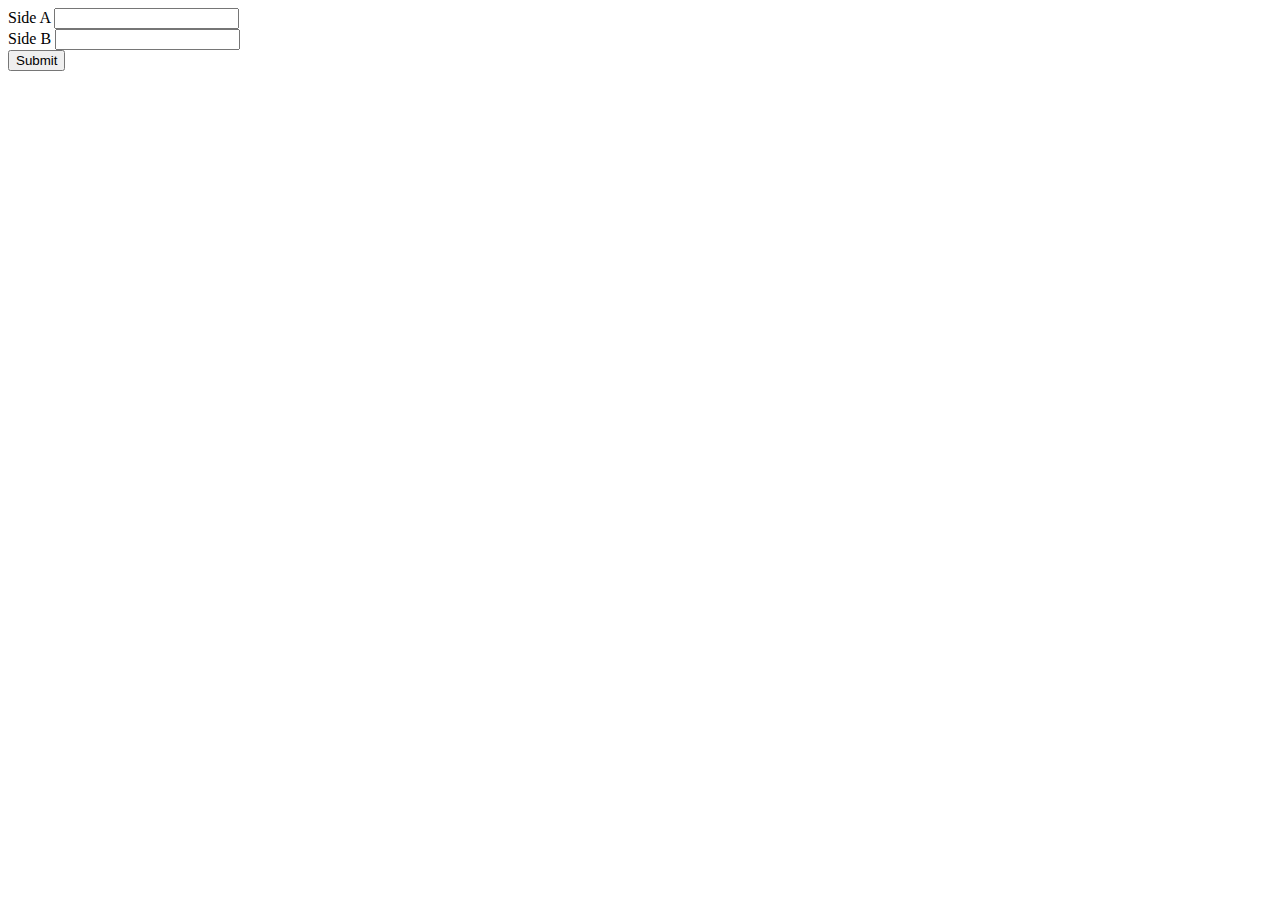
<file: Model/Calculator.html>
<!DOCTYPE html>
<html>
  <head>
    <title>Calculator For pythagoras Theroem</title>
  </head>
  <body>
    <label for="aTextButton">Side A</label>
    <input type="text" id="aTextButton"> <br>

    <label for="bTextButton">Side B</label>
    <input type="text" id="bTextButton"><br>

    <button type="button" id="myButton">Submit</button>
    <label for="myButton" id="Button"></label> <br>
    <script>
      var a;
      var b;
      var c;

     /*
      a = window.prompt("Enter Side A");
      a = Number(a);

      b = window.prompt("Enter  Side B");
      b = Number(b);

      c = Math.sqrt(Math.pow(a,2) + Math.pow(b,2));
      console.log("Side C:", c );
      */
      document.getElementById("myButton").onclick = function(){
        a = document.getElementById("aTextButton").value;
        a = Number(a);

        b = document.getElementById("bTextButton").value;
        b = Number(b);

        c = Math.sqrt(Math.pow(a,2) + Math.pow(b,2));
         document.getElementById("Button").innerHTML = "Side C:" + c;
      }   
      
  </script>
  </body>
</html>
</file>
<file: class.css>
*{
  padding: 0px;
  margin: 0px;
  font-family:Arial, Helvetica, sans-serif;
}
.header{
  min-height: 100vh;
  width: 100%;
  background-image: linear-gradient(rgba(3,9,30,0.7),rgba(4,9,30,0.7)), url("background.jpg");
  background-size: cover;
  background-position: center;
  position: relative;
}
nav{
  position: fixed;
  width: 100%;
  background-color:rgba(3,9,30,0.7);
  z-index: 999;
}
nav ul{
  margin:  0;
  padding: 20px 0 0 0;
  list-style: none;
  display: flex;
  justify-content: flex-end;
}
nav li{
  height: 40px;
}
nav a{
  padding: 0 13px;
  text-decoration: none;
  display: flex;
  color: #fff;
  font-size: 15px;
  font-weight: 700;
  transition: .5s ;
  text-shadow: 2px 5px 8px #f44336;
}
nav a:hover{
  text-decoration: underline 5px;
  
}

nav li:first-child{
  margin-right: auto;
  
}
.body{
  width: 90%;
  text-align: center;
  color: white;
  position: absolute;
  top: 50%;
  left: 50%;
  transform: translate(-50%, -50%);
}
.body h1{
  font-size: 50px;
  text-shadow: 2px 5px 8px #f44336;
}
.body p{
  font-size: 30px;
  margin: 20px 0;
}
.hero-btn{
  text-decoration: none;
  border: 1px solid white;
  color: white;
  background: transparent;
  position: relative;
  display: inline-block;
  cursor: pointer;
  padding: 12px 34px;
  border-radius: 10px;
  font-size: 20px;
}
.hero-btn:hover{
  border: 1px solid #f44336;
  background:  #f44336;
  transition: 1s;
}
.sidebar{
  position: fixed;
  top: 0;
  right: 0;
  display: none;
  flex-direction: column;
  justify-content: flex-start;
  align-items: flex-start;
  backdrop-filter: blur(10px);
  z-index: 999;
  width: 200px;
  height: 100vh;
  transition: 3s;
}
.sidebar li{
  width: 100%;
}
.sidebar a{
  width: 100%;
  color: #fa5b0f;
}
.sidebar a:hover{
  background-color: hsla(0, 0%, 0%, 0.233);
  padding: 10px;
}
.hidden{
  display: none;
}
@media screen and (max-width: 800px){
  .hidden{
    display: flex;
  }
  nav a{
    padding: 0 8px;
   
  }
  .hideOnMobile{
    display:none;
  }
}

/* --- Principal Welcome Address */
.welcome-address{
  width: 80%;
  margin: auto;
  text-align: center;
  padding-top: 20px;  
}
.welcome-address h1{
  font-size: 36px;
  font-weight: 600;
}
.message-row{
  display: flex;
  margin-top: 5%;
  justify-content: space-between;
}
.message-col{
  flex-basis: 48%;
  margin-bottom: 5%;
  border-radius: 10px;
  background: #fff3f3;
  padding: 20px 12px;
  box-sizing: border-box;
  transition: 0.5s;
}

.message-col img{
  width: 100%;
  height: 100%;
  display: block;
}
.message-col p{
  color: #7e4747;
  text-align: left;
  font-size: 13px;
}
.message-col:hover{
  box-shadow: 0 0 20px 0px rgba(0, 0, 0, 0.3);
}
em{
  color: red;
  font-size: 20px;
  font-style: none;
  font-family: Arial, Helvetica, sans-serif;
}
/* ---Course--- */

.course{
  width: 80%;
  margin: auto;
  text-align: center;
  padding-top: 100px;
  
  
}
.jamb h1{
  padding-bottom: 3%;
}
.jamb p{
  color: #777;
  padding: 10px;
  font-weight: 300;
  line-height: 22px;
}
.course h1{
  font-size: 36px;
  font-weight: 600;
}
.course h4{
  color: black;
  font-size: 18px;
  font-weight: 600;
}
.course p{
  color: #777;
  padding: 10px;
  font-weight: 300;
  line-height: 22px;
}
.course li,.course h4{
  color: #7e4747;
  padding: 10px;
  font-weight: 300;
  line-height: 2px;
  list-style: none;
  text-align: left;
}
.course h3{
  color: #f44336;
}
.row{
  display: flex;
  margin-top: 5%;
  justify-content: space-between;
}
.course-col{
  flex-basis: 32%;
  margin-bottom: 5%;
  border-radius: 10px;
  background: #fff3f3;
  padding: 20px 12px;
  box-sizing: border-box;
  transition: 0.5s;
}

h3{
  text-align: center;
  font-weight: 600;
  margin: 10px;
}
.course-col:hover{
  box-shadow: 0 0 20px 0px rgba(0, 0, 0, 0.3);
}
.subject{
  display: flex;
  justify-content: space-between;
}
@media screen and (max-width: 700px){
  .row, .jamb-row , .testimonial-row, .core-principles-row, .message-row, .gallery-row{
    flex-direction: column  ;
  }
}

/* ---School--- */
.school-col{
  flex-basis: 32%;
  margin-bottom: 30px;
  border-radius: 10px;
  position: relative;
  overflow: hidden;
}
.school-col img{
  width: 100%;
  height: 100%;
  display: block;
}

.layer{
  background: transparent;
  height: 100%;
  width: 100%;
  position: absolute;
  top: 0;
  left: 0;
}
.layer:hover{
  background: rgba(226, 0, 0, 0.2 );
}
.layer h3{
  width: 100%;
  font-weight: 600;
  font-size: 26px;
  color: white;
  bottom: 0;
  left: 50%;
  transform: translateX(-50%);
  position: absolute;
  opacity: 0;
  transition: 0.5s;
}
.layer:hover h3{
  bottom: 49%;
  opacity: 1;
}

/* ---Jamb--- */
.jamb-row{
  display: flex;
  margin-top: 2%;
  justify-content: space-between;
}
.jamb-col{
  flex-basis: 32%;
  margin-bottom: 10px;
  border-radius: 10px;
  position: relative;
  overflow: hidden;
}
.jamb-col img{
  width: 100%;
  height: 100%;
  display: block;
}
.jamb{
  text-align: center;
  padding-top: 10px;
  width: 80%;
  margin: auto;
}
.jamb h1{
  font-size: 36px;
  font-weight: 600;
 
}

/* ----testimonial--- */
.testimonial{
  text-align: center;
  padding-top: 10px;
  width: 80%;
  margin: auto;
  display: block;
  
}
.testimonial h1{
  font-size: 36px;
  font-weight: 600;
}
.testimonial p{
  color: #777;
  padding: 10px;
  font-weight: 300;
  line-height: 22px;
}
.testimonial-row{
  display: flex;
  margin-top: 2%;
  justify-content: space-between;
}
.testimonial-col div h3{
  color: #fa5b0f;
}
.testimonial-col{
  background: #fff3f3;
  display: flex;
  text-align: left; 
  padding: 25px;
  flex-basis: 44%;
  border-radius: 10px;
  margin-bottom: 5%;
   cursor: pointer;
  overflow: hidden;
  transition: .5s ease;

}
.testimonial-col img{
  height: 40px;
  width: 40px;
  border-radius: 50%; 
  margin-right: 30px;
  text-align: left;
}
.testimonial-col h3{
  margin-top: 15px;
  margin-bottom: 10px;
  text-align : left;  
}
.testimonial p{
  padding: 10px;
  font-size: 15px;
}
.testimonial-col i{
  color: #f44336;
  
}
.testimonial-col:hover{
  box-shadow: 0 0 20px 0px rgba(0, 0, 0, 0.3);
}
.star{
  padding-left: 10px;
}
@media screen and (max-width: 700px){
  .body h1{
    font-size: 30px;
  }
  .testimonial-col img{
    margin-left: 0px;
    margin-right: 15px  ;
  }
}


/* ---call to action-- */
.cta{
  width: 80%;
  background-image: linear-gradient(rgba(3,9,30,0.7),rgba(4,9,30,0.7)), url("enroll.jpg");
  background-size: cover;
  background-position: center;
  position: relative;
  margin: 100px auto;
  text-align: center;
  border-radius: 10px;
  padding: 100px 0;
}
.cta h1{
  color: white;
  margin-bottom: 40px;
  padding: 0;
}
@media screen and (max-width: 700px){
  .cta h1{
    font-size: 24px;
  }
 
}

/* ---footer--- */
.footer{
  width: 100%;
  padding: 30px 0;
  text-align: center;
}
.footer h4{
  margin-bottom: 25px;
  margin-top: 20px;
  font-weight: 600;
}

.footer p{
  padding: 10px 0;
  font-size: 15px;
  color: #7e4747;
}
.icon .fa-brands{
  color: #f44336;
  font-size: 17px;
  padding: 1px 0;
  margin: 0 4px;
  cursor: pointer;
}
p .fa-regular{
  color: #f44336;
}

/* --About Us-- */

.sub-header{
  min-height: 30vh;
  width: 100%;
  background-image: linear-gradient(rgba(4,9,30,0.7),rgba(4,9,30,0.7)), url("about-us.jpg");
  background-size: cover;
  background-position: center;
  text-align: center;
  color: white;
  font-size: 30px;
  font-weight: 600;
  
}
.sub-header h1{
  font-size: 35px;
  text-shadow: 2px 5px 8px #f44336;
  position: absolute;
  left: 50%;
  top: 15vh;
  transform: translate(-50%);
}

.our-history, .our-mission{
  margin: 10px auto;
  padding: 5%;
  width: 80%;
}
.about-page h1{
  font-size: 25px;
  font-weight: 600;
  text-align: center;
  color: #f44336;
  margin-bottom: 50px;
  text-decoration: underline;
  opacity: 0.7;
}
.about-page p{
  font-size: 20px;
  opacity: 0.7;
}
.our-mission h4{
  font-size: 20px;
  margin: 10px 0;
  opacity: 0.7;
  color: #af2b21;
}
@media screen and (max-width: 700px){
  .about-page p{
    font-size: 20px;
  }
  .about-page h1{
    font-size: 20px;
  }
  .our-mission h4{
    font-size: 20px;
  }
}

/* --contact-- */
.location{
  width: 80%;
  margin:  auto;
  text-align: center;
  position: relative;
  margin-top: 5%;
  margin-bottom: 5%;
}
.location h1{
  margin-bottom: 40px;
  color: #7e4747;
  font-size: 36px;
}
.map{
  width: 100%;
  border-radius: 10px;
}
.contact{
  width: 80%;
  margin: auto;
}
.contact-col{
  flex-basis: 48%;
  align-items: center;
  margin-bottom: 30px;
}

.contact-col div .fa-solid{
  font-size: 28px;
  color: #f44336;
  margin: 10px;
  margin-right: 30px;
}
.contact-col div p{
  padding: 0;
  color: #7e4747;
}
.contact-col div h5{
  font-size: 20px;
  margin-bottom: 5px;
  color: #555;
  font-weight: 400;
}
.contact-col input, .contact-col textarea{
  width: 95%;
  padding: 15px;
  margin-bottom: 17px;
  outline: none;
  border: 1px solid #ccc;
}
.red-btn{
  text-decoration: none;
  border: 1px solid black;
  color: black;
  background: transparent;
  position: relative;
  display: inline-block;
  cursor: pointer;
  padding: 12px 34px;
  border-radius: 10px;
  font-size: 20px;
}

/* --Admission-- */

.admission{
  width: 80%;
  margin: auto;
  padding: 5%;
  opacity: 0.7;
}
.admission h1{
  text-align: center;
  padding-bottom: 3%;
  font-size: 30px;
  font-weight: 600;
  color: #f44336;
}
.admission p{
  font-size: 20px;
  padding: 20px 0;
  line-height: 30px;
}
.admission h4{
  font-size: 0px;
}
.order-list{
  font-size: 20px;
  line-height: 30px;
  padding-left: 10%;
}

/* Academics */

.core-principles{
  text-align: left;
  padding-top: 10px;
  width: 80%;
  margin: auto;
  display: block;
}
.core-principles h2{
  margin-top: 3%;
  margin-bottom: 4%;
  text-align: center;
  font-size: 18px;
  color: #7e4747;
}
.core-principles h1{
  font-size: 30px;
  text-align: center;
  margin-top: 4%;
  margin-bottom: 0;
  color: #f44336;
  font-weight: 700;
}
.core-principles-row{
  display: flex;
  margin-top: 1%;
  justify-content: space-between;
}
.core-principles-col{
  flex-basis: 32%;
  margin-bottom: 3%;
  border-radius: 10px;
  background: #fff3f3;
  padding: 20px 12px;
  box-sizing: border-box;
  transition: 0.5s;
}
.core-principles-col:hover{
  box-shadow: 0 0 20px 0px rgba(0, 0, 0, 0.3);
}
.core-principles-col ul{
  list-style: none;
}
.core-principles-col li{
  padding-left: 25px;
  line-height: 20px;
  font-size: 15px;
}
.core-principles-col h1{
  color: rgb(209, 45, 45);
  text-align: center;
  font-size: 20px;
}
.core-principles-col li, .core-principles-col p{
  color: #7e4747;
}
@media screen and (max-width:700px){
  .core-principles h1,.core-principles h2{
    font-size: 15px;
  }
  .core-principles p, .core-principles li{
    font-size: 15px;
  }
}


/* gallery */
.gallery{
  width: 80%;
  margin: auto;
  text-align: center;
  padding-top: 100px;
  
}
.gallery h1{
  color: #7e4747;
  padding-bottom: 20px;
}
.gallery p{
  color: #7e4747;
  padding: 20px 0;
}
.gallery-row{
  display: flex;
  margin-top: 2%;
  justify-content: space-between;
}
.gallery-col{
  flex-basis: 32%;
  margin-bottom: 30px;
  border-radius: 10px;
  position: relative;
  overflow: hidden;
  box-sizing: border-box;
}
.gallery-col .image{
  width: 100%;
  height: 100%;
  display: block;
}
.overlay{
  position: absolute;
  left: 0;
  right: 0;
  bottom: 100%;
  width: 100%;
  height: 0;
  opacity: 0.7;
  overflow: hidden;
  transition: .5s ease;
  border-radius: 5%;
  background-color: blue;
}
.middle{
  position: absolute;
  left: 0;
  right: 0;
  top: 100%;
  width: 100%;
  height: 0;
  opacity: 0.7;
  overflow: hidden;
  transition: .5s ease;
  border-radius: 5%;
  background-color: blue;
}

.gallery-col:hover .overlay{
  height: 100%;
  bottom: 0;
}
.gallery-col:hover .middle{
  height: 100%;
  top: 0;
}
.overlay .text, .middle .text{
  color: white;
  font-size: 20px;
  position: absolute;
  background-color: #fa5b0f;
  border-radius: 5%;
  padding: 10px;
  left: 50%;
  bottom: 40%;
  transform: translate(-50%);
}
.show{
  color: #7e4747;
  background-color: #b1c02b;
  padding: 10px;
  border-radius: 10px;
  cursor: pointer;
}
.show-more{
  display: none;
}
.h1{
  margin-top: 70px;
}
</file>
